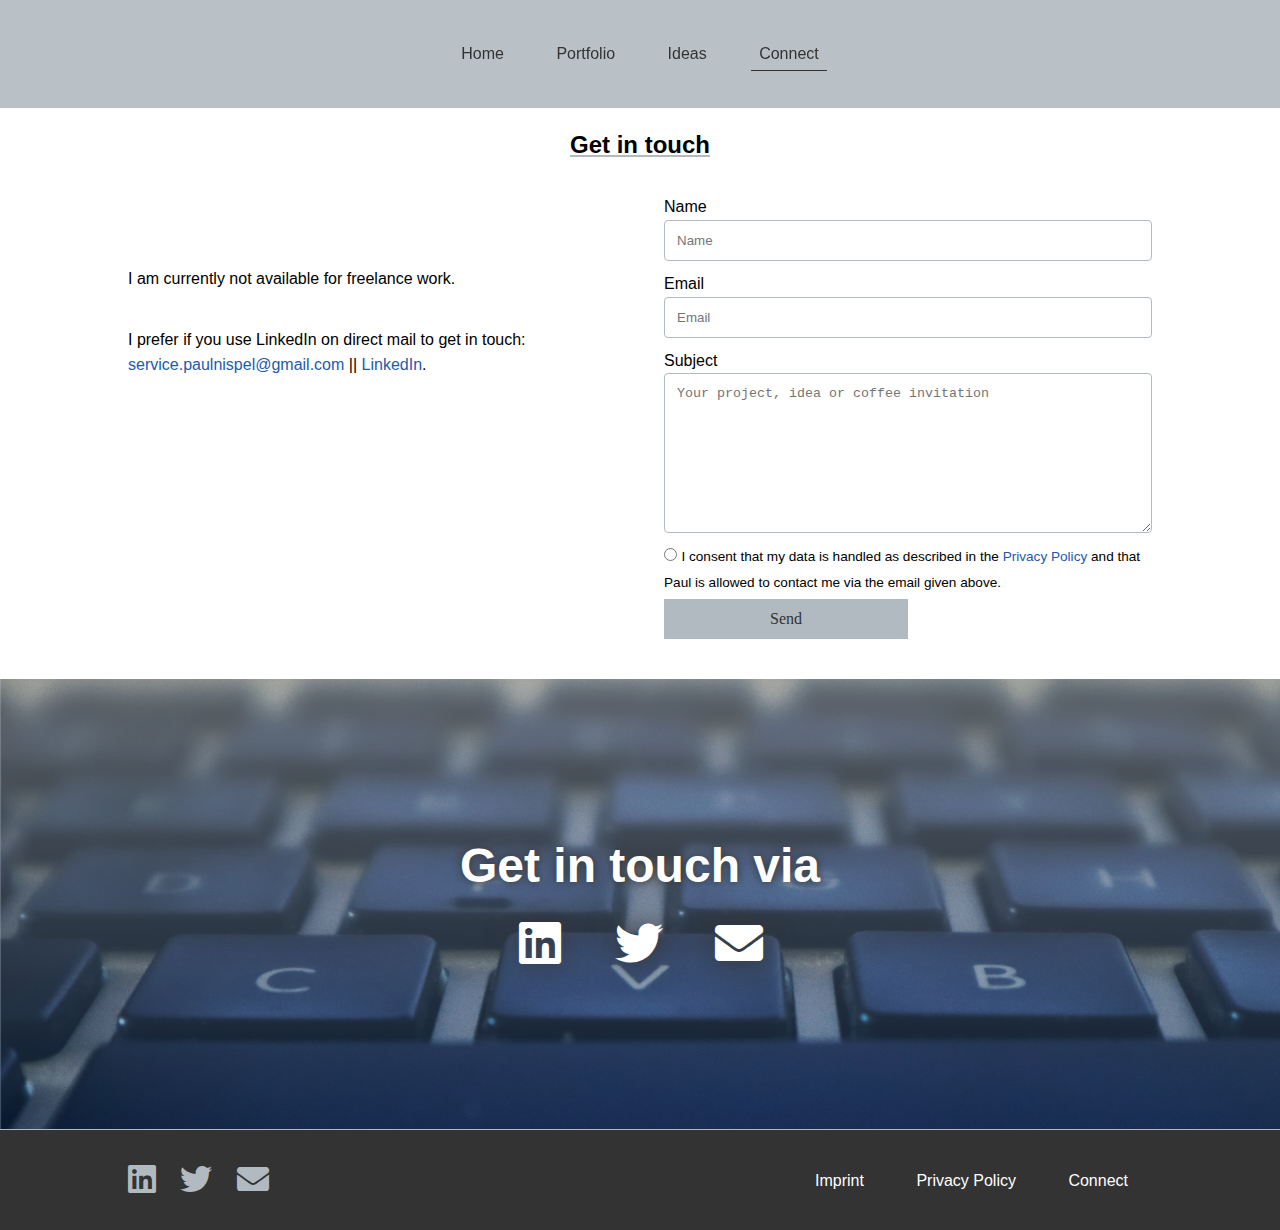
<file: connect.html>
<!DOCTYPE html>
<html lang="en">

<head>
   <meta charset="UTF-8">
   <meta name="viewport" content="width=device-width, initial-scale=1.0">
   <title>Paul Nispel | Connect</title>
   <script src="js/nav.js"></script>
   <link rel="shortcut icon" type="image/png" href="images/favicon-32x32.png">
   <!-- <script rel="preload" src="https://kit.fontawesome.com/e5358b6c4d.js" crossorigin="anonymous"></script> -->
   <link rel="stylesheet" href="webfonts-css/all.min.css">
   <link rel="stylesheet" href="css/portfolio-connect.css">
   <link
      href="https://fonts.googleapis.com/css2?family=Roboto:ital,wght@0,100;0,300;0,400;0,500;0,700;1,300;1,400&display=swap"
      rel="stylesheet">
</head>

<body id="main-body">
   <div class="header-space"></div>
   <div id="main-nav">
      <ul class="list">
         <li><a href="/">Home</a></li>
         <li><a href="portfolio">Portfolio</a></li>
         <li><a href="ideas">Ideas</a></li>
         <li><a class="current" href="#">Connect</a></li>
      </ul>
   </div>

   <section>
      <div class="container h2-container">
         <h2>Get in touch</h2>
      </div>
      <div class=" container connect-form-section">
         <div id="why-connect">
            <h2></h2>
            <p><br></p><br>
            <p>I am currently not available for freelance work.</p><br>
            <p>I prefer if you use LinkedIn on direct mail to get in touch: <a
                  href="mailto:service.paulnispel@gmail.com">service.paulnispel@gmail.com</a> || <a
                  href="https://www.linkedin.com/in/paul-nispel/">LinkedIn</a>.</p>
         </div>
         <div class="connect-form-form">
            <form name="contact" method="POST" data-netlify="true">
               <label for="name" required="required">Name</label>
               <input type="text" id="name" name="name" placeholder="Name" required="required">
               <label for="email">Email</label>
               <input type="email" id="email" name="email" placeholder="Email" required="required">
               <label for="subject">Subject</label>
               <textarea id="subject" name="subject" placeholder="Your project, idea or coffee invitation"
                  style="height:160px" required="required"></textarea>
               <input type="radio" name="privacypolicy" value="black" required="required">
               <label for="privacypolicy" required="required" id="radio-btn-text">I consent that my data is handled as
                  described in the <a href="privacypolicy.html">Privacy Policy</a> and that Paul is allowed to contact
                  me via the email given above.</label>
               <input class="btn-primary btn" type="submit" id="contact-btn" value="Send">
            </form>
         </div>
      </div>
   </section>

   <section>
      <div class="flex-container-center connect-container">
         <div class="connect-container-content-wrap">
            <div>
               <h2>Get in touch via</h2>
            </div>
            <div class="connect-container-icons">
               <a href="https://www.linkedin.com/in/paul-nispel-153a5b165/"><i class="fab fa-linkedin"></i><a>
                     <a href="https://twitter.com/Nero_ps"><i class="fab fa-twitter"></i></a>
                     <a href="mailto:service.paulnispel@gmail.com"><i class="fas fa-envelope"></i></a>
            </div>
         </div>
      </div>
   </section>

   <footer class="footer-bg">
      <div class="footer container">
         <div class="social-media">
            <a href="https://www.linkedin.com/in/paul-nispel-153a5b165/"><i class="fab fa-linkedin"></i><a>
                  <a href="https://twitter.com/Nero_ps"><i class="fab fa-twitter"></i></a>
                  <a href="mailto:service.paulnispel@gmail.com"><i class="fas fa-envelope"></i></a>
         </div>
         <div class="footer-links">
            <ul class="list-dark-bg">
               <li><a href="imprint">Imprint</a></li>
               <li><a href="privacypolicy">Privacy Policy</a></li>
               <li><a href="connect">Connect</a></li>
            </ul>
         </div>
      </div>
   </footer>
</body>

</html>
</file>
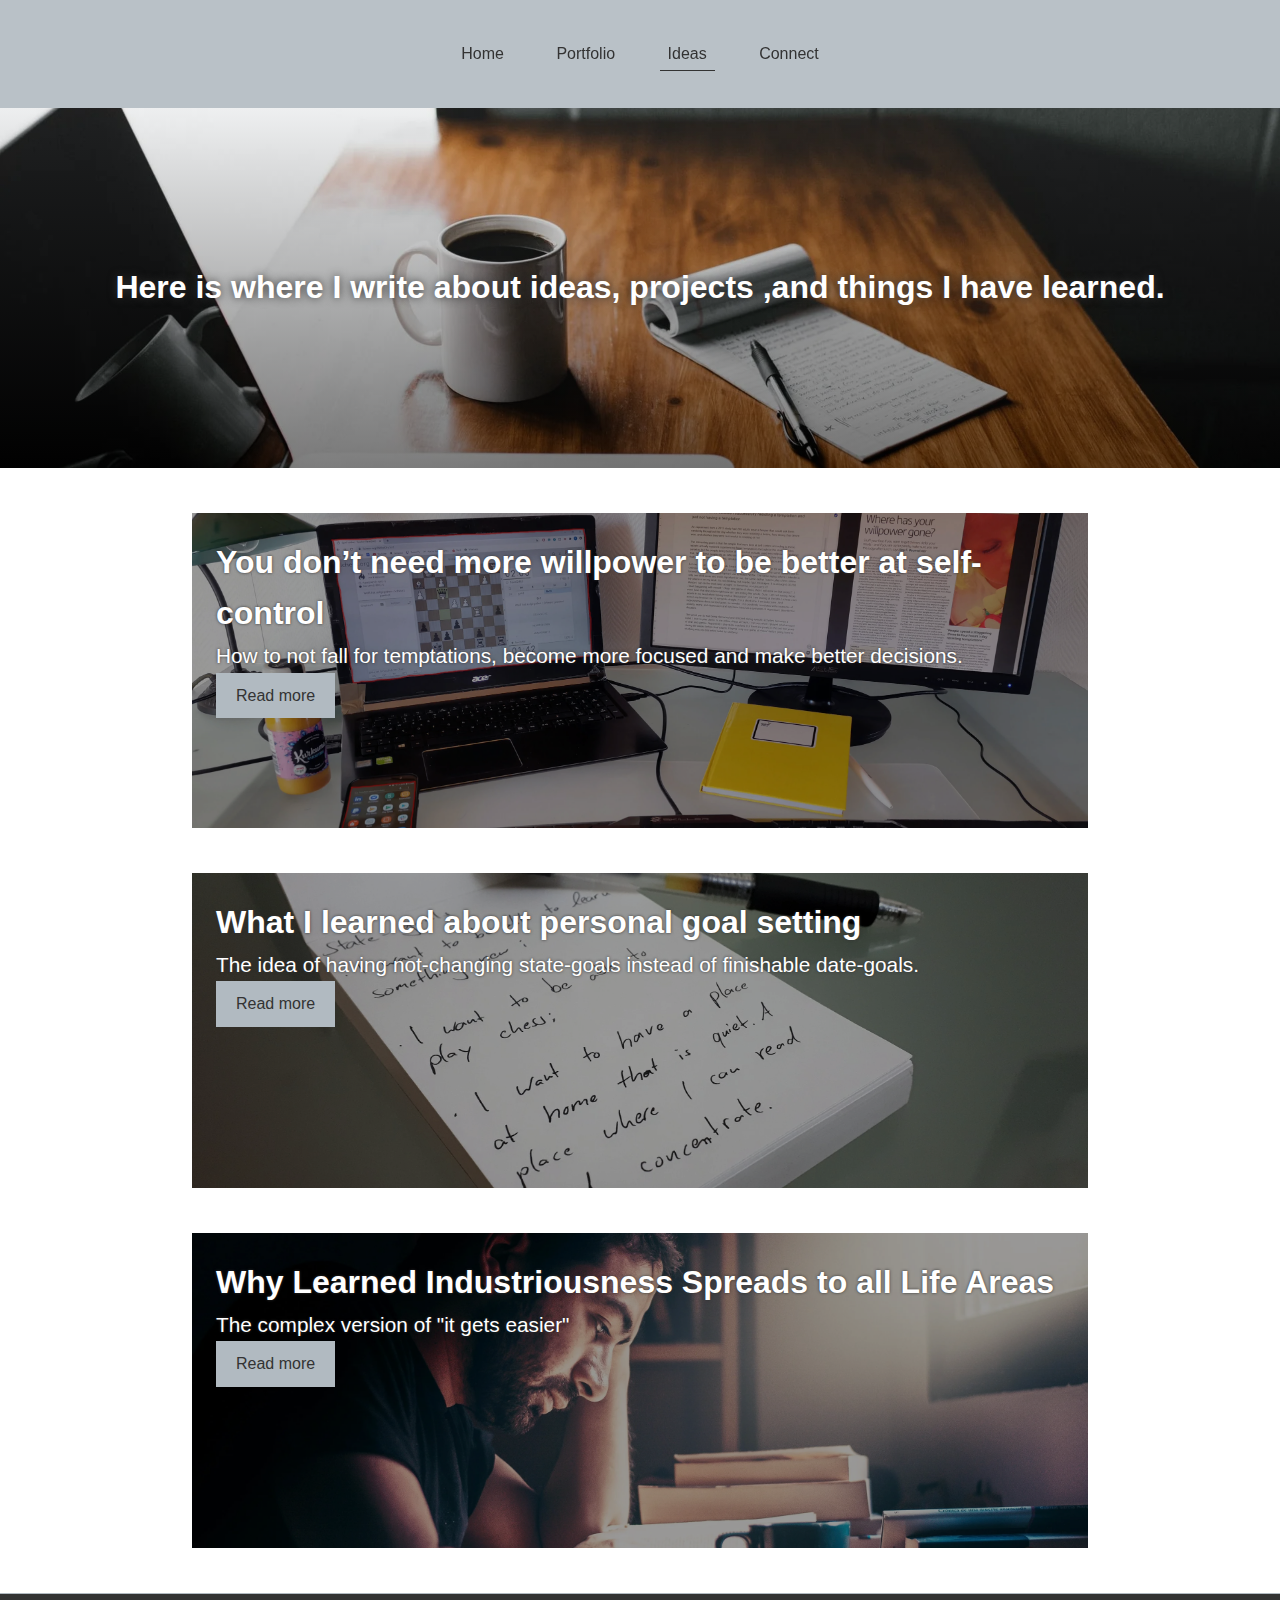
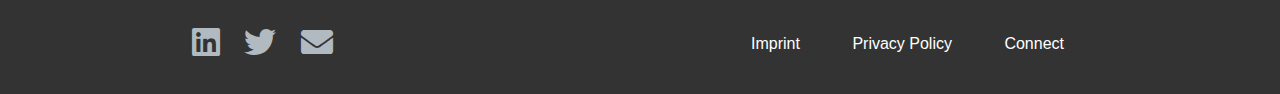
<file: ideas.html>
<!DOCTYPE html>
<html lang="en">

<head>
   <meta charset="UTF-8">
   <meta name="viewport" content="width=device-width, initial-scale=1.0">
   <title>Paul Nispel | Ideas</title>
   <meta name="description"
      content="Ideas | Paul Nispel's Blog page. Articles about work, psychology, and B2B Marketing.">
   <script src="js/nav.js"></script>
   <link rel="shortcut icon" type="image/png" href="images/favicon-32x32.png">
   <link rel="stylesheet" href="webfonts-css/all.min.css">
   <!-- <script rel="preload" src="https://kit.fontawesome.com/e5358b6c4d.js" crossorigin="anonymous"></script> -->
   <link rel="stylesheet" href="css/ideas-main.css">
   <link
      href="https://fonts.googleapis.com/css2?family=Roboto:ital,wght@0,100;0,300;0,400;0,500;0,700;1,300;1,400&display=swap"
      rel="stylesheet">
</head>

<body id="main-body">
   <div class="header-space-ideas"></div>
   <div id="main-nav">
      <ul class="list">
         <li><a href="/">Home</a></li>
         <li><a href="portfolio">Portfolio</a></li>
         <li><a class="current" href="#">Ideas</a></li>
         <li><a href="connect">Connect</a></li>
      </ul>
   </div>
   <div class="flex-container-center header-container">
      <div class="header-container-content-wrap">
         <div>
            <h1 id="h1-header-image">Here is where I write about ideas, projects ,and things I have learned.</h1>
         </div>
      </div>
   </div>
   </section>

   <section>
      <div class="blog-article-container container">
         <div class="content-bg content-bg-3">
            <div class="content-preview">
               <h2 class="h2-title">You don’t need more willpower to be better at self-control</h2>
               <p class="text-preview">How to not fall for temptations, become more focused and make better decisions.
               </p>
               <a class="btn-primary btn" href="ideas/willpower">Read more</a>
            </div>
         </div>
      </div>
   </section>

   <section>
      <div class="blog-article-container container">
         <div class="content-bg content-bg-1">
            <div class="content-preview">
               <h2 class="h2-title">What I learned about personal goal setting</h2>
               <p class="text-preview">The idea of having not-changing state-goals instead of finishable date-goals.</p>
               <a class="btn-primary btn" href="ideas/personal-goal-setting">Read more</a>
            </div>
         </div>
      </div>
   </section>

   <section>
      <div class="blog-article-container container">
         <div class="content-bg content-bg-2">
            <div class="content-preview">
               <h2 class="h2-title">Why Learned Industriousness Spreads to all Life Areas</h2>
               <p class="text-preview">The complex version of "it gets easier"
               </p>
               <a class="btn-primary btn" href="ideas/learned-industriousness">Read more</a>
            </div>
         </div>
      </div>
   </section>



   <footer class="footer-bg">
      <div class="footer container">
         <div class="social-media">
            <a href="https://www.linkedin.com/in/paul-nispel-153a5b165/"><i class="fab fa-linkedin"></i><a>
                  <a href="https://twitter.com/Nero_ps"><i class="fab fa-twitter"></i></a>
                  <a href="mailto:service.paulnispel@gmail.com"><i class="fas fa-envelope"></i></a>
         </div>
         <div class="footer-links">
            <ul class="list-dark-bg">
               <li><a href="imprint">Imprint</a></li>
               <li><a href="privacypolicy">Privacy Policy</a></li>
               <li><a href="connect">Connect</a></li>
            </ul>
         </div>
      </div>
   </footer>
</body>

</html>
</file>
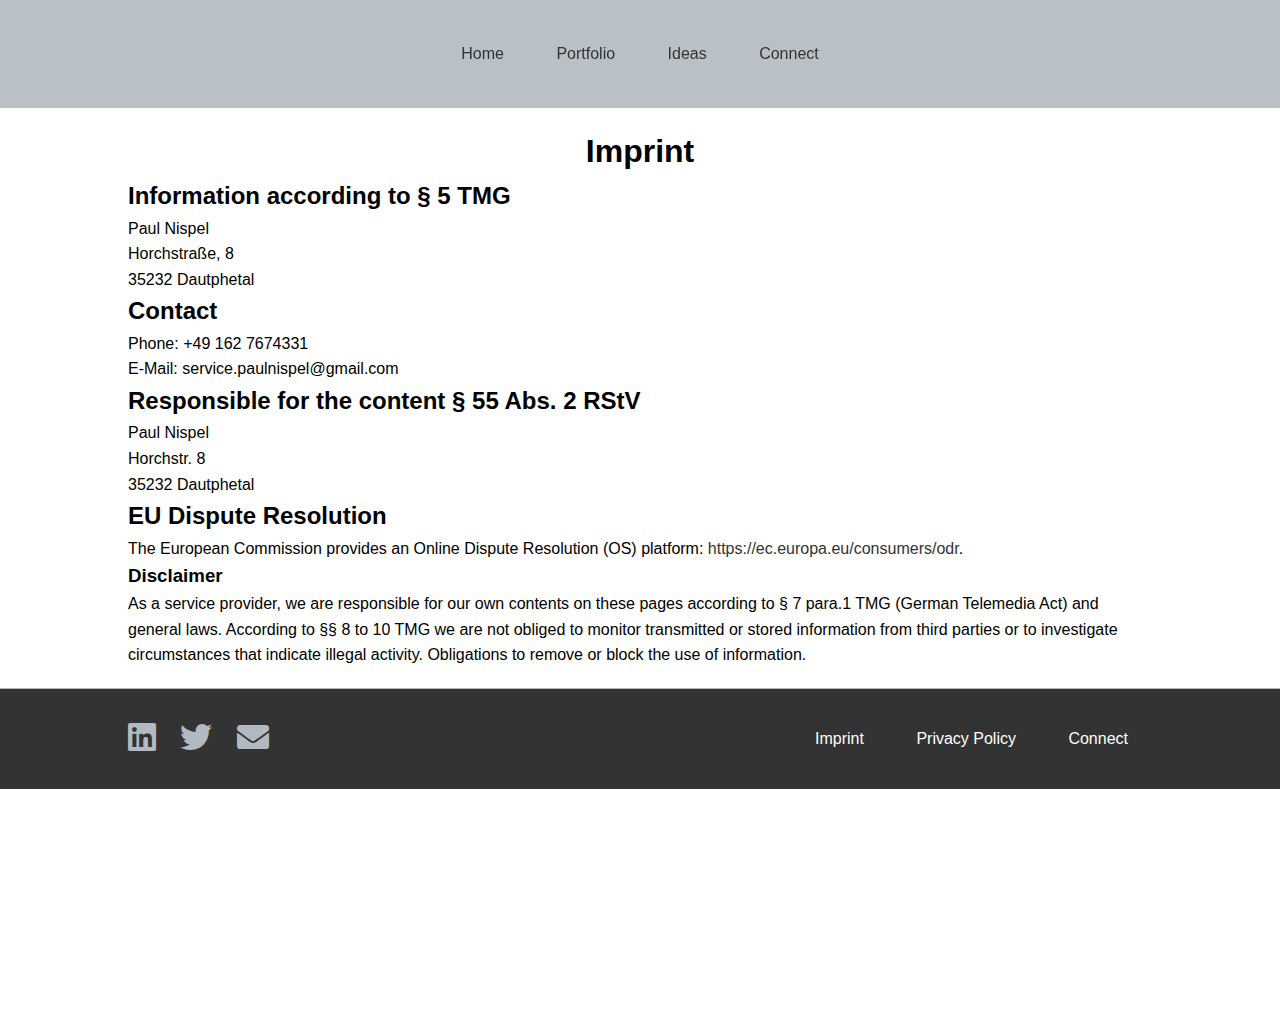
<file: imprint.html>
<!DOCTYPE html>
<html lang="en">

<head>
   <meta charset="UTF-8">
   <meta name="viewport" content="width=device-width, initial-scale=1.0">
   <title>Paul Nispel | Imprint</title>
   <script src="js/nav.js"></script>

   <link rel="shortcut icon" type="image/png" href="images/favicon-32x32.png">
   <!-- <script rel="preload" src="https://kit.fontawesome.com/e5358b6c4d.js" crossorigin="anonymous"></script> -->
   <link rel="stylesheet" href="webfonts-css/all.min.css">
   <link rel="stylesheet" href="css/portfolio-connect.css">
   <link
      href="https://fonts.googleapis.com/css2?family=Roboto:ital,wght@0,100;0,300;0,400;0,500;0,700;1,300;1,400&display=swap"
      rel="stylesheet">
</head>

<body id="main-body">
   <div class="header-space"></div>
   <div id="main-nav">
      <ul class="list">
         <li><a href="/">Home</a></li>
         <li><a href="portfolio">Portfolio</a></li>
         <li><a href="ideas">Ideas</a></li>
         <li><a href="connect">Connect</a></li>
      </ul>
   </div>

   <section class="container" id="imprint-container">
      <h1 class="h2-container">Imprint</h1>
      <h2>Information according to § 5 TMG</h2>
      <p> Paul Nispel<br /> Horchstra&szlig;e, 8<br /> 35232 Dautphetal</p>
      <h2>Contact</h2>
      <p>Phone: +49 162 7674331<br /> E-Mail: service.paulnispel@gmail.com</p>
      <h2>Responsible for the content &sect; 55 Abs. 2 RStV</h2>
      <p>Paul Nispel<br /> Horchstr. 8<br /> 35232 Dautphetal</p>
      <h2>EU Dispute Resolution</h2>
      <p>The European Commission provides an Online Dispute Resolution (OS) platform: <a
            href="https://ec.europa.eu/consumers/odr" target="_blank"
            rel="noopener noreferrer">https://ec.europa.eu/consumers/odr</a>.<br /></p>
      <h3>Disclaimer</h3>
      <p>As a service provider, we are responsible for our own contents on these pages according to § 7 para.1 TMG
         (German Telemedia Act) and general laws. According to §§ 8 to 10 TMG we are not obliged to monitor transmitted
         or stored information from third parties or to investigate circumstances that indicate illegal activity.
         Obligations to remove or block the use of information.</p>
   </section>

   <footer class="footer-bg">
      <div class="footer container">
         <div class="social-media">
            <a href="https://www.linkedin.com/in/paul-nispel-153a5b165/"><i class="fab fa-linkedin"></i><a>
                  <a href="https://twitter.com/Nero_ps"><i class="fab fa-twitter"></i></a>
                  <a href="mailto:service.paulnispel@gmail.com"><i class="fas fa-envelope"></i></a>
         </div>
         <div class="footer-links">
            <ul class="list-dark-bg">
               <li><a href="imprint">Imprint</a></li>
               <li><a href="privacypolicy">Privacy Policy</a></li>
               <li><a href="connect">Connect</a></li>
            </ul>
         </div>
      </div>
   </footer>
</body>

</html>
</file>
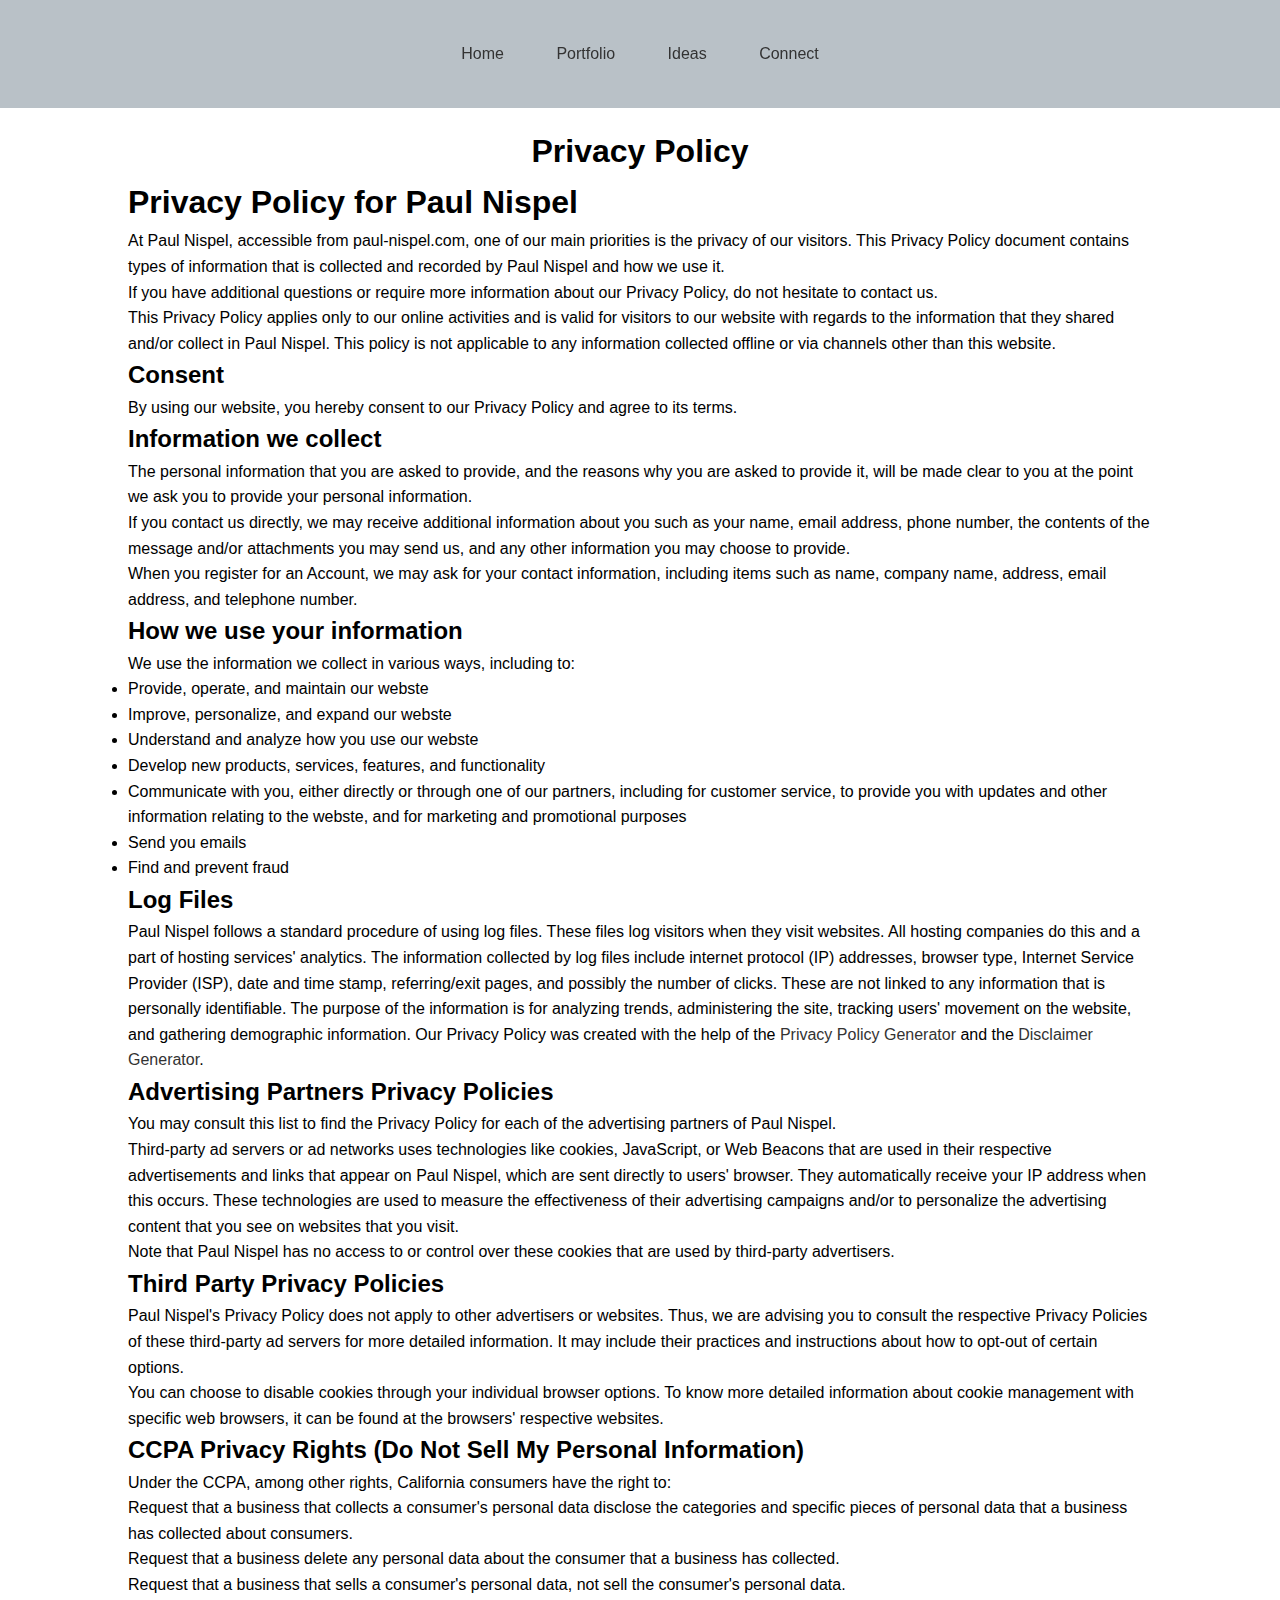
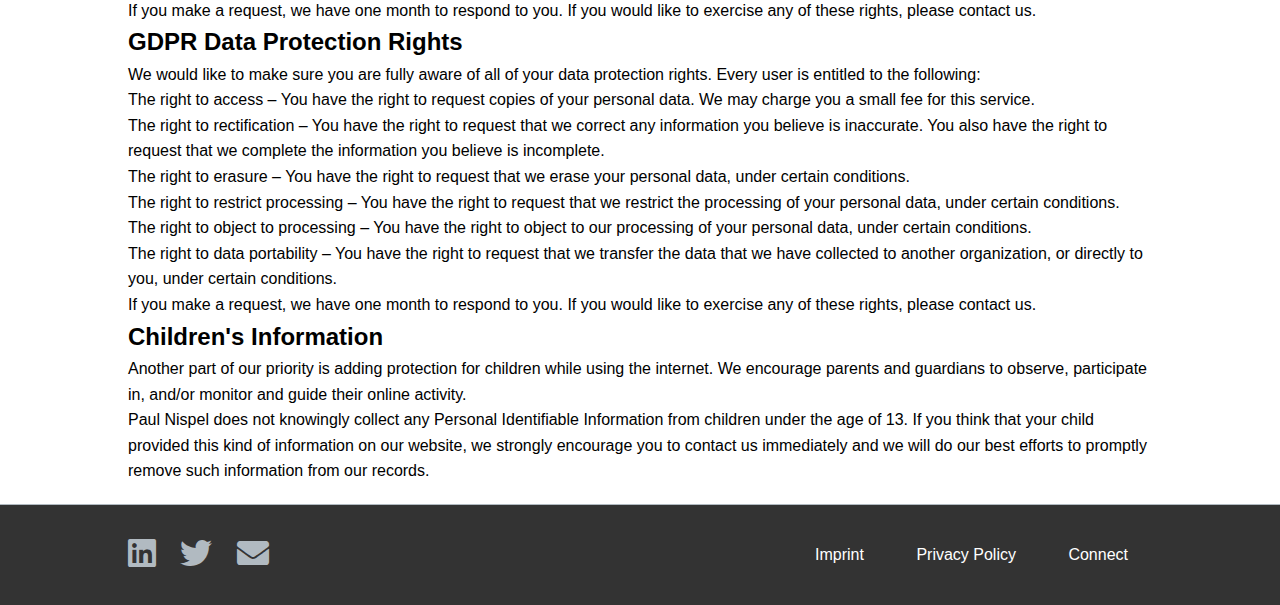
<file: privacypolicy.html>
<!DOCTYPE html>
<html lang="en">

<head>
   <meta charset="UTF-8">
   <meta name="viewport" content="width=device-width, initial-scale=1.0">
   <title>Paul Nispel | Privacy Policy</title>
   <script src="js/nav.js"></script>

   <link rel="shortcut icon" type="image/png" href="images/favicon-32x32.png">
   <!-- <script rel="preload" src="https://kit.fontawesome.com/e5358b6c4d.js" crossorigin="anonymous"></script> -->
   <link rel="stylesheet" href="webfonts-css/all.min.css">
   <link rel="stylesheet" href="css/portfolio-connect.css">

   <link
      href="https://fonts.googleapis.com/css2?family=Roboto:ital,wght@0,100;0,300;0,400;0,500;0,700;1,300;1,400&display=swap"
      rel="stylesheet">
</head>

<body id="main-body">
   <div class="header-space"></div>
   <div id="main-nav">
      <ul class="list">
         <li><a href="/">Home</a></li>
         <li><a href="portfolio">Portfolio</a></li>
         <li><a href="ideas">Ideas</a></li>
         <li><a href="connect">Connect</a></li>
      </ul>
   </div>

   <section class="container" id="imprint-container">
      <h1 class="h2-container">Privacy Policy</h1>
      <h1>Privacy Policy for Paul Nispel</h1>

      <p>At Paul Nispel, accessible from paul-nispel.com, one of our main priorities is the privacy of our visitors.
         This Privacy Policy document contains types of information that is collected and recorded by Paul Nispel and
         how we use it.</p>

      <p>If you have additional questions or require more information about our Privacy Policy, do not hesitate to
         contact us.</p>

      <p>This Privacy Policy applies only to our online activities and is valid for visitors to our website with regards
         to the information that they shared and/or collect in Paul Nispel. This policy is not applicable to any
         information collected offline or via channels other than this website.</p>

      <h2>Consent</h2>

      <p>By using our website, you hereby consent to our Privacy Policy and agree to its terms.</p>

      <h2>Information we collect</h2>

      <p>The personal information that you are asked to provide, and the reasons why you are asked to provide it, will
         be made clear to you at the point we ask you to provide your personal information.</p>
      <p>If you contact us directly, we may receive additional information about you such as your name, email address,
         phone number, the contents of the message and/or attachments you may send us, and any other information you may
         choose to provide.</p>
      <p>When you register for an Account, we may ask for your contact information, including items such as name,
         company name, address, email address, and telephone number.</p>

      <h2>How we use your information</h2>

      <p>We use the information we collect in various ways, including to:</p>

      <ul>
         <li>Provide, operate, and maintain our webste</li>
         <li>Improve, personalize, and expand our webste</li>
         <li>Understand and analyze how you use our webste</li>
         <li>Develop new products, services, features, and functionality</li>
         <li>Communicate with you, either directly or through one of our partners, including for customer service, to
            provide you with updates and other information relating to the webste, and for marketing and promotional
            purposes</li>
         <li>Send you emails</li>
         <li>Find and prevent fraud</li>
      </ul>

      <h2>Log Files</h2>

      <p>Paul Nispel follows a standard procedure of using log files. These files log visitors when they visit websites.
         All hosting companies do this and a part of hosting services' analytics. The information collected by log files
         include internet protocol (IP) addresses, browser type, Internet Service Provider (ISP), date and time stamp,
         referring/exit pages, and possibly the number of clicks. These are not linked to any information that is
         personally identifiable. The purpose of the information is for analyzing trends, administering the site,
         tracking users' movement on the website, and gathering demographic information. Our Privacy Policy was created
         with the help of the <a href="https://www.privacypolicygenerator.info">Privacy Policy Generator</a> and the <a
            href="https://www.disclaimergenerator.org/">Disclaimer Generator</a>.</p>




      <h2>Advertising Partners Privacy Policies</h2>

      <P>You may consult this list to find the Privacy Policy for each of the advertising partners of Paul Nispel.</p>

      <p>Third-party ad servers or ad networks uses technologies like cookies, JavaScript, or Web Beacons that are used
         in their respective advertisements and links that appear on Paul Nispel, which are sent directly to users'
         browser. They automatically receive your IP address when this occurs. These technologies are used to measure
         the effectiveness of their advertising campaigns and/or to personalize the advertising content that you see on
         websites that you visit.</p>

      <p>Note that Paul Nispel has no access to or control over these cookies that are used by third-party advertisers.
      </p>

      <h2>Third Party Privacy Policies</h2>

      <p>Paul Nispel's Privacy Policy does not apply to other advertisers or websites. Thus, we are advising you to
         consult the respective Privacy Policies of these third-party ad servers for more detailed information. It may
         include their practices and instructions about how to opt-out of certain options. </p>

      <p>You can choose to disable cookies through your individual browser options. To know more detailed information
         about cookie management with specific web browsers, it can be found at the browsers' respective websites.</p>

      <h2>CCPA Privacy Rights (Do Not Sell My Personal Information)</h2>

      <p>Under the CCPA, among other rights, California consumers have the right to:</p>
      <p>Request that a business that collects a consumer's personal data disclose the categories and specific pieces of
         personal data that a business has collected about consumers.</p>
      <p>Request that a business delete any personal data about the consumer that a business has collected.</p>
      <p>Request that a business that sells a consumer's personal data, not sell the consumer's personal data.</p>
      <p>If you make a request, we have one month to respond to you. If you would like to exercise any of these rights,
         please contact us.</p>

      <h2>GDPR Data Protection Rights</h2>

      <p>We would like to make sure you are fully aware of all of your data protection rights. Every user is entitled to
         the following:</p>
      <p>The right to access – You have the right to request copies of your personal data. We may charge you a small fee
         for this service.</p>
      <p>The right to rectification – You have the right to request that we correct any information you believe is
         inaccurate. You also have the right to request that we complete the information you believe is incomplete.</p>
      <p>The right to erasure – You have the right to request that we erase your personal data, under certain
         conditions.</p>
      <p>The right to restrict processing – You have the right to request that we restrict the processing of your
         personal data, under certain conditions.</p>
      <p>The right to object to processing – You have the right to object to our processing of your personal data, under
         certain conditions.</p>
      <p>The right to data portability – You have the right to request that we transfer the data that we have collected
         to another organization, or directly to you, under certain conditions.</p>
      <p>If you make a request, we have one month to respond to you. If you would like to exercise any of these rights,
         please contact us.</p>

      <h2>Children's Information</h2>

      <p>Another part of our priority is adding protection for children while using the internet. We encourage parents
         and guardians to observe, participate in, and/or monitor and guide their online activity.</p>

      <p>Paul Nispel does not knowingly collect any Personal Identifiable Information from children under the age of 13.
         If you think that your child provided this kind of information on our website, we strongly encourage you to
         contact us immediately and we will do our best efforts to promptly remove such information from our records.
      </p>
   </section>

   <footer class="footer-bg">
      <div class="footer container">
         <div class="social-media">
            <a href="https://www.linkedin.com/in/paul-nispel-153a5b165/"><i class="fab fa-linkedin"></i><a>
                  <a href="https://twitter.com/Nero_ps"><i class="fab fa-twitter"></i></a>
                  <a href="mailto:service.paulnispel@gmail.com"><i class="fas fa-envelope"></i></a>
         </div>
         <div class="footer-links">
            <ul class="list-dark-bg">
               <li><a href="imprint">Imprint</a></li>
               <li><a href="privacypolicy">Privacy Policy</a></li>
               <li><a href="connect">Connect</a></li>
            </ul>
         </div>
      </div>
   </footer>
</body>

</html>
</file>
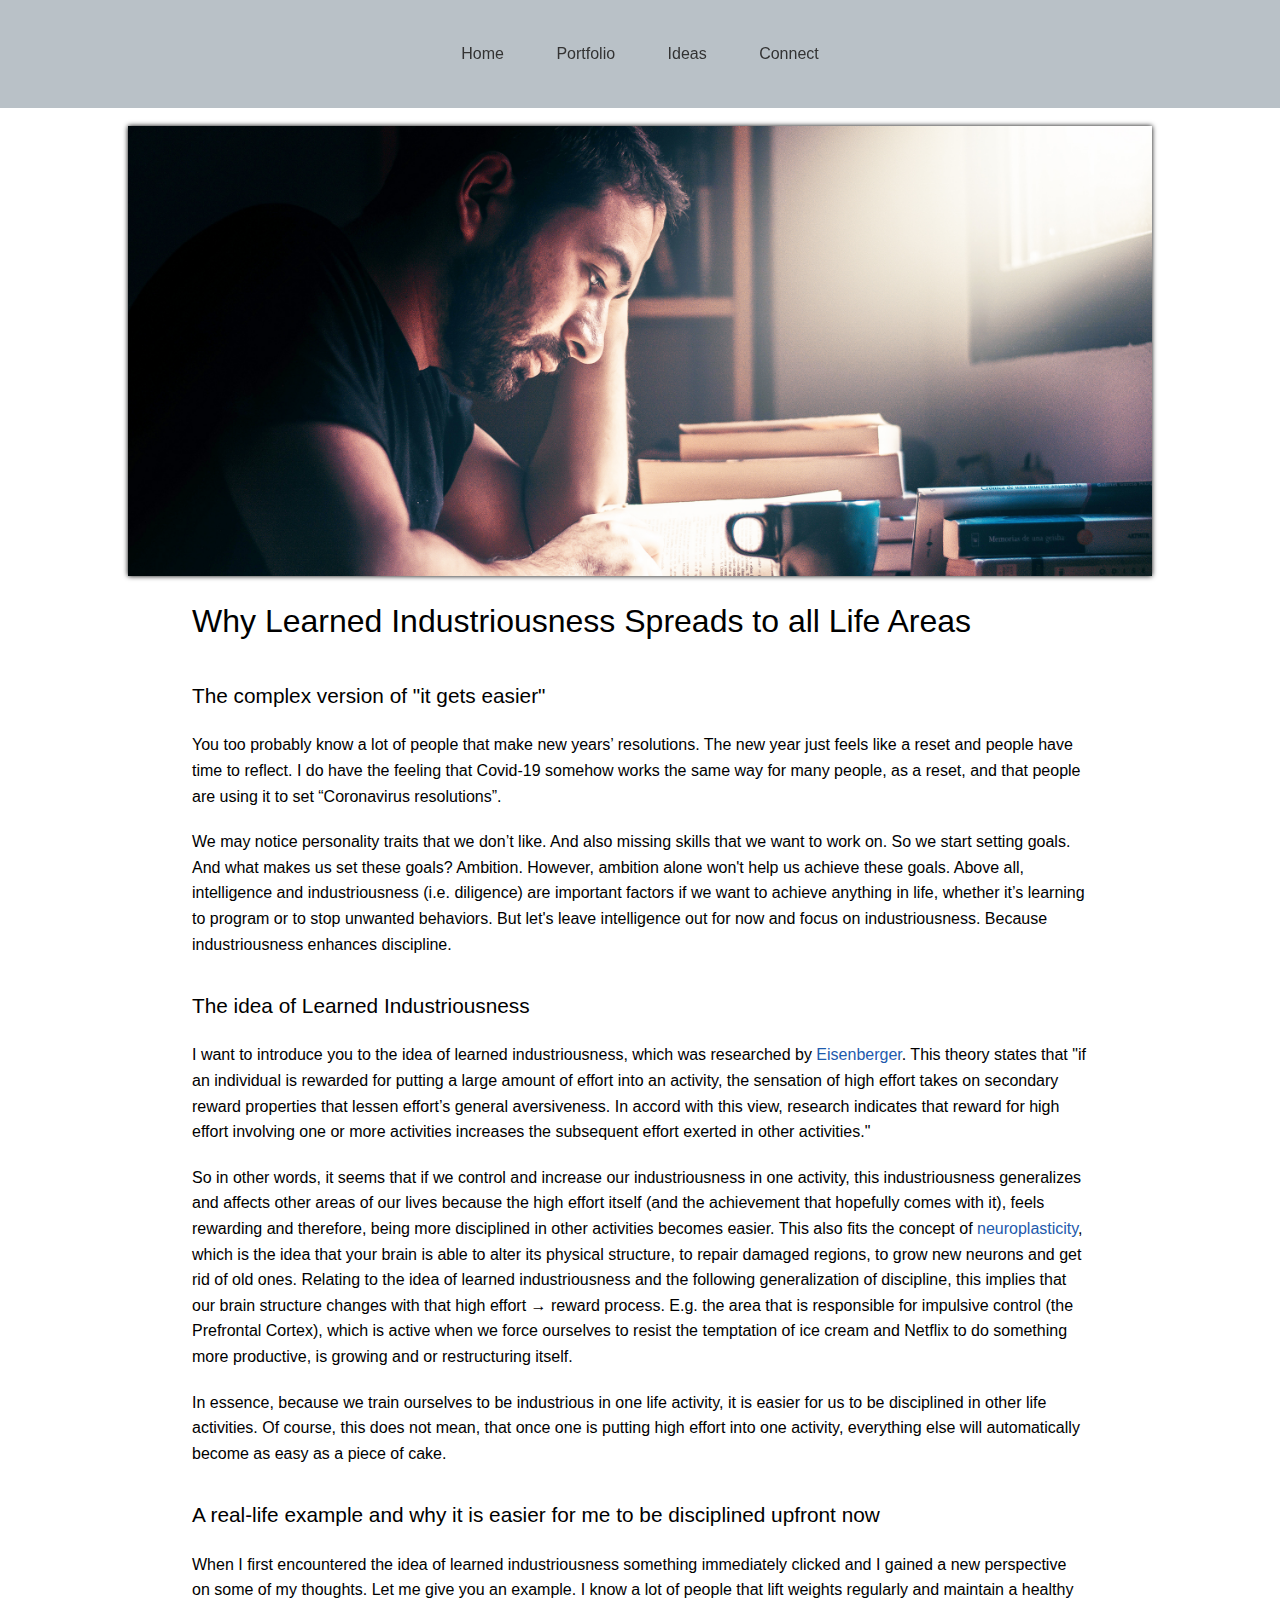
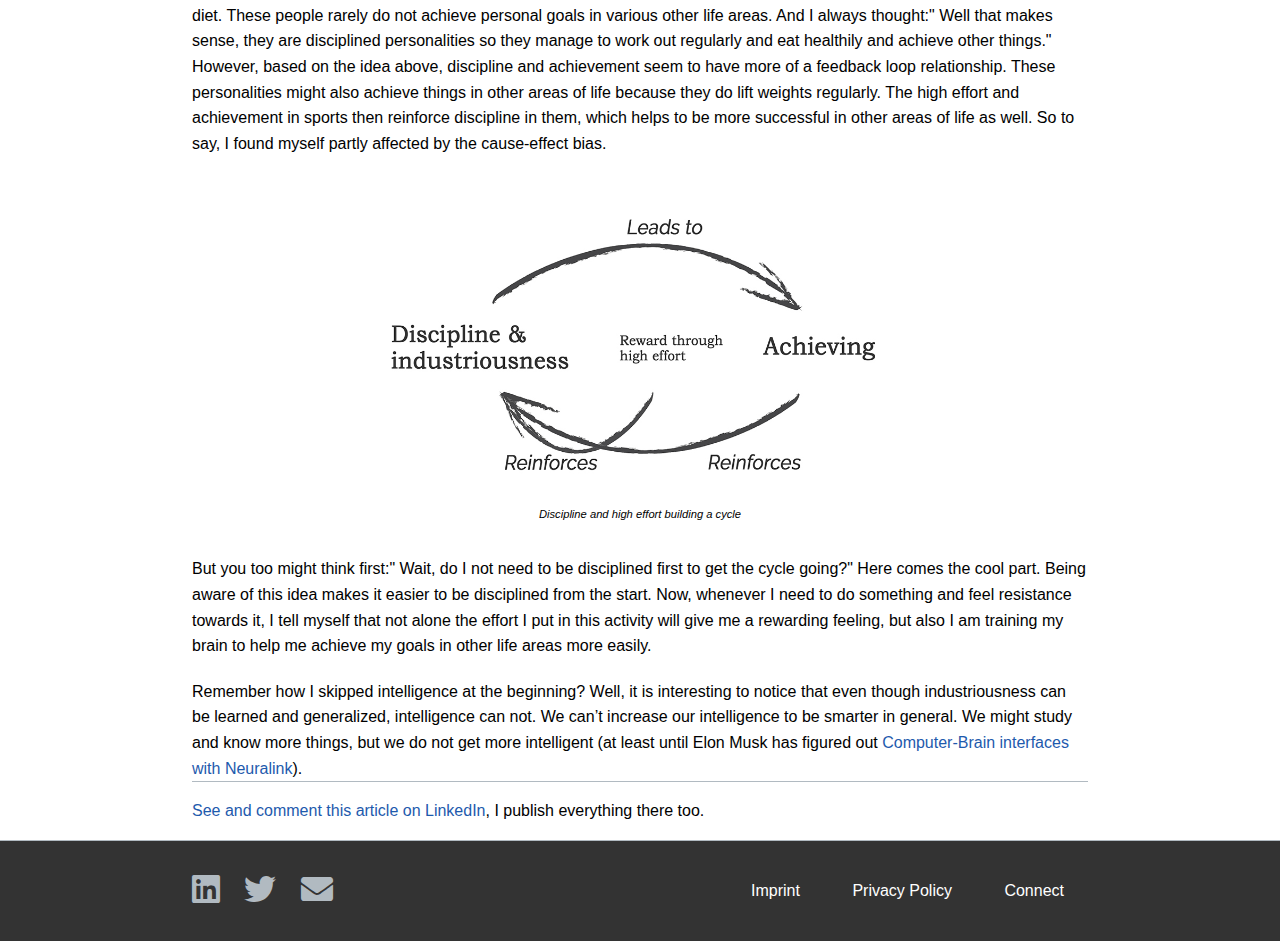
<file: ideas/learned-industriousness.html>
<!DOCTYPE html>
<html lang="en">

<head>
   <meta charset="UTF-8">
   <meta name="viewport" content="width=device-width, initial-scale=1.0">
   <title>Paul Nispel | Ideas - Learned Industriousness</title>
   <script src="../js/nav.js"></script>
   <link rel="shortcut icon" type="image/png" href="../images/favicon-32x32.png">
   <!-- <script rel="preload" src="https://kit.fontawesome.com/e5358b6c4d.js" crossorigin="anonymous"></script> -->
   <link rel="stylesheet" href="../webfonts-css/all.min.css">
   <link rel="stylesheet" href="../css/article.css">
   <link
      href="https://fonts.googleapis.com/css2?family=Roboto:ital,wght@0,100;0,300;0,400;0,500;0,700;1,300;1,400&display=swap"
      rel="stylesheet">
</head>

<body id="main-body">
   <div class="header-space"></div>
   <div id="main-nav">
      <ul class="list">
         <li><a href="../">Home</a></li>
         <li><a href="../portfolio">Portfolio</a></li>
         <li><a href="../ideas">Ideas</a></li>
         <li><a href="../connect">Connect</a></li>
      </ul>
   </div>

   <div class="hero-image-container">
      <img class="hero-image" src="../images/focused.jpg" alt="">
   </div>

   <div class="container">
      <div class="h1-title">Why Learned Industriousness Spreads to all Life Areas</div>
      <div class="h2-title">The complex version of "it gets easier"</div>
      <div class="text-section">
         <p>You too probably know a lot of people that make new years’ resolutions. The new year just feels like a reset
            and people have time to reflect. I do have the feeling that Covid-19 somehow works the same way for many
            people, as a reset, and that people are using it to set “Coronavirus resolutions”.</p>
      </div>
      <div class="text-section">
         <p>We may notice personality traits that we don’t like. And also missing skills that we want to work on. So we
            start setting goals. And what makes us set these goals? Ambition. However, ambition alone won't help us
            achieve these goals. Above all, intelligence and industriousness (i.e. diligence) are important factors if
            we want to achieve anything in life, whether it’s learning to program or to stop unwanted behaviors. But
            let's leave intelligence out for now and focus on industriousness. Because industriousness enhances
            discipline.</p>
      </div>
      <div class="h2-title">The idea of Learned Industriousness</div>
      <div class="text-section">
         I want to introduce you to the idea of learned industriousness, which was researched by <a
            href="http://classweb.uh.edu/eisenberger/learned-industriousness/">Eisenberger</a>. This
         theory states that "if an individual is rewarded for putting a large amount of effort into an activity, the
         sensation of high effort takes on secondary reward properties that lessen effort’s general aversiveness. In
         accord with this view, research indicates that reward for high effort involving one or more activities
         increases the subsequent effort exerted in other activities."
      </div>
      <div class="text-section">
         So in other words, it seems that if we control and increase our industriousness in one activity, this
         industriousness generalizes and affects other areas of our lives because the high effort itself (and the
         achievement that hopefully comes with it), feels rewarding and therefore, being more disciplined in other
         activities becomes easier. This also fits the concept of <a
            href="https://www.youtube.com/watch?v=kWIagHUqD8A">neuroplasticity</a>, which is the idea that your brain is
         able to alter its physical structure, to repair damaged regions, to grow new neurons and get rid of old ones.
         Relating to the idea of learned industriousness and the following generalization of discipline, this implies
         that our brain structure changes with that high effort → reward process. E.g. the area that is responsible for
         impulsive control (the Prefrontal Cortex), which is active when we force ourselves to resist the temptation of
         ice cream and Netflix to do something more productive, is growing and or restructuring itself.
      </div>
      <div class="text-section">
         In essence, because we train ourselves to be industrious in one life activity, it is easier for us to be
         disciplined in other life activities. Of course, this does not mean, that once one is putting high effort into
         one activity, everything else will automatically become as easy as a piece of cake.
      </div>
      <div class="h2-title">
         A real-life example and why it is easier for me to be disciplined upfront now
      </div>
      <div class="text-section">
         When I first encountered the idea of learned industriousness something immediately clicked and I gained a new
         perspective on some of my thoughts. Let me give you an example. I know a lot of people that lift weights
         regularly and maintain a healthy diet. These people rarely do not achieve personal goals in various other life
         areas. And I always thought:" Well that makes sense, they are disciplined personalities so they manage to work
         out regularly and eat healthily and achieve other things." However, based on the idea above, discipline and
         achievement seem to have more of a feedback loop relationship. These personalities might also achieve things in
         other areas of life because they do lift weights regularly. The high effort and achievement in sports then
         reinforce discipline in them, which helps to be more successful in other areas of life as well. So to say, I
         found myself partly affected by the cause-effect bias.
      </div>
      <div class="image-in-article">
         <img class="image" id="discipline" src="../images/discipline_.jpg" alt="">
         <p class="image-subtitle">Discipline and high effort building a cycle</p>
      </div>
      <div class="text-section">
         <p>But you too might think first:" Wait, do I not need to be disciplined first to get the cycle going?" Here
            comes the cool part. Being aware of this idea makes it easier to be disciplined from the start. Now,
            whenever I need to do something and feel resistance towards it, I tell myself that not alone the effort I
            put in this activity will give me a rewarding feeling, but also I am training my brain to help me achieve my
            goals in other life areas more easily.</p>
      </div>
      <div class="text-section">
         Remember how I skipped intelligence at the beginning? Well, it is interesting to notice that even though
         industriousness can be learned and generalized, intelligence can not. We can’t increase our intelligence to be
         smarter in general. We might study and know more things, but we do not get more intelligent (at least until
         Elon Musk has figured out <a href="https://www.biorxiv.org/content/10.1101/703801v4.full">Computer-Brain
            interfaces with Neuralink</a>).
      </div>
      <div class="linkedin-comments">
         <p><a href="https://www.linkedin.com/pulse/why-learned-industriousness-spreads-all-life-areas-paul-nispel/">See
               and comment this article on
               LinkedIn</a>, I publish everything there too.</p>
      </div>
   </div>

   <footer class="footer-bg">
      <div class="footer container">
         <div class="social-media">
            <a href="https://www.linkedin.com/in/paul-nispel-153a5b165/"><i class="fab fa-linkedin"></i><a>
                  <a href="https://twitter.com/Nero_ps"><i class="fab fa-twitter"></i></a>
                  <a href="mailto:service.paulnispel@gmail.com"><i class="fas fa-envelope"></i></a>
         </div>
         <div class="footer-links">
            <ul class="list-dark-bg">
               <li><a href="../imprint">Imprint</a></li>
               <li><a href="../privacypolicy">Privacy Policy</a></li>
               <li><a href="../connect">Connect</a></li>
            </ul>
         </div>
      </div>
   </footer>
</body>

</html>
</file>
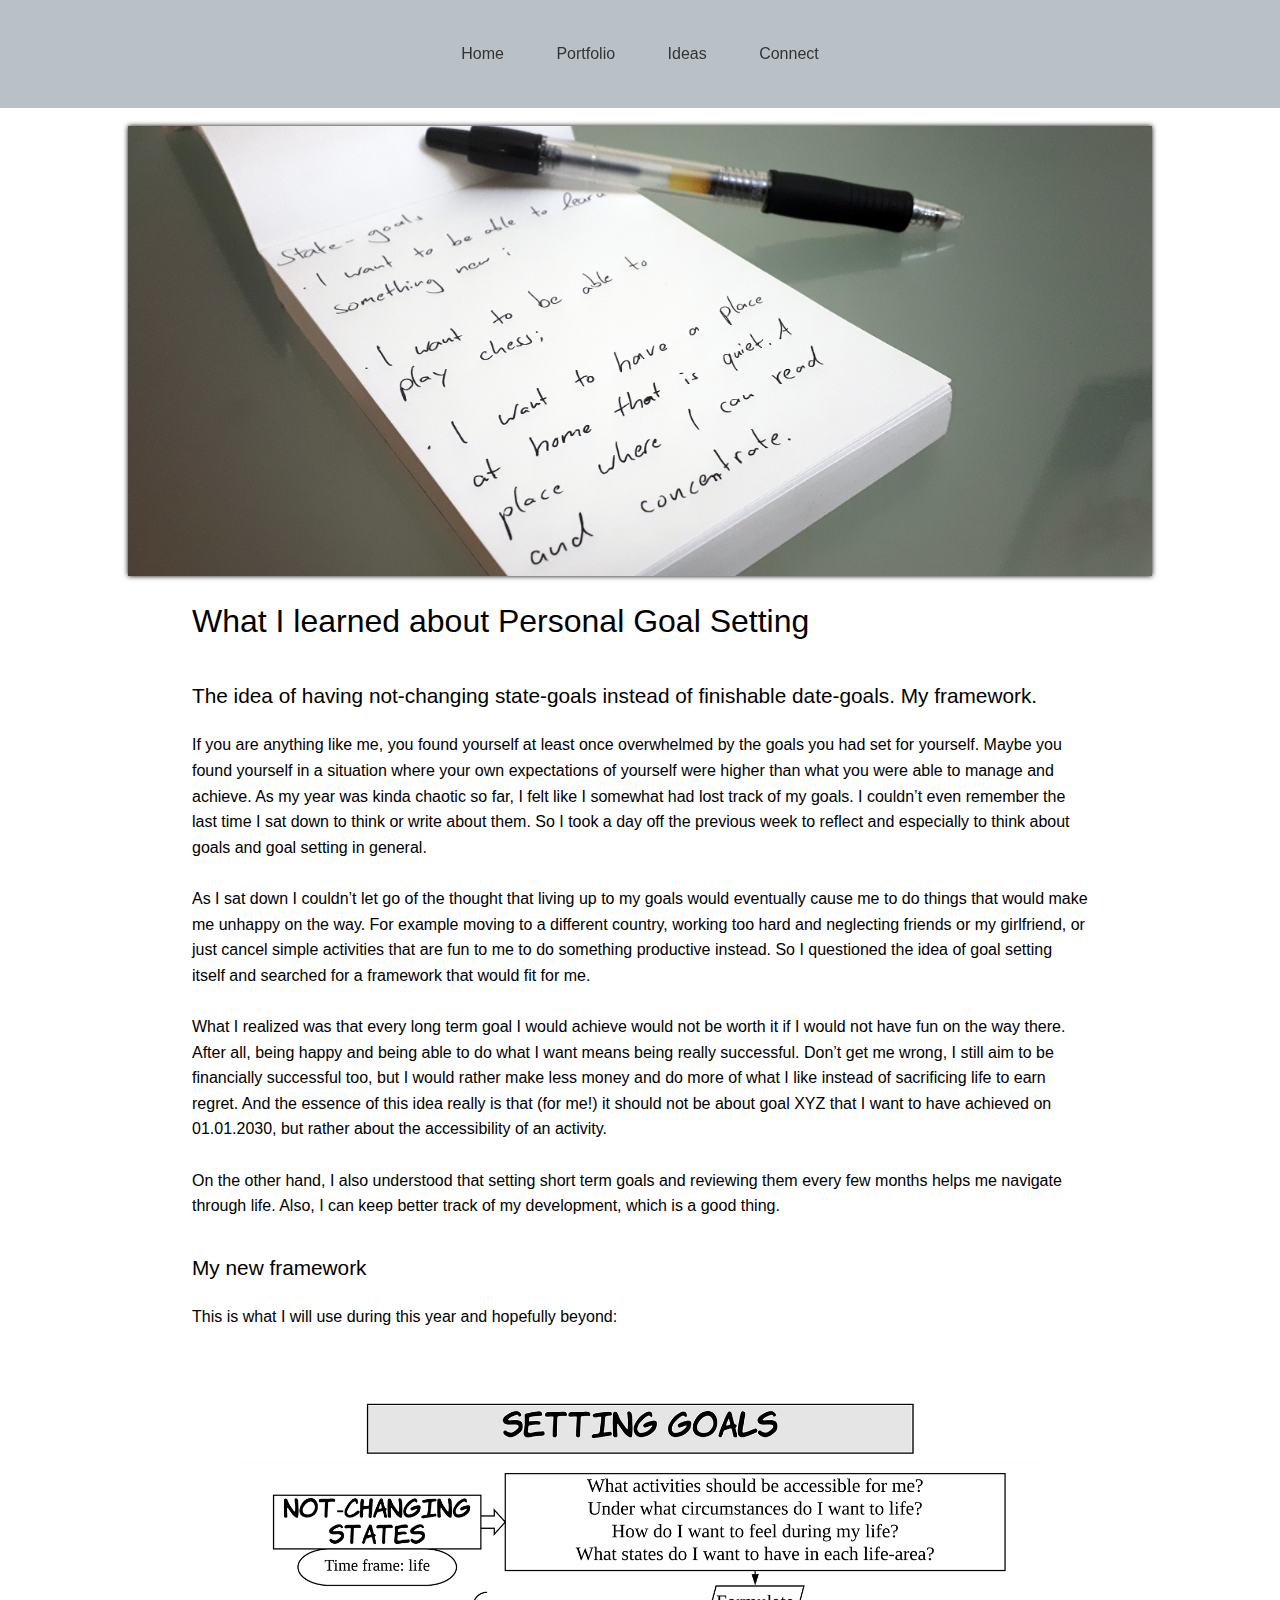
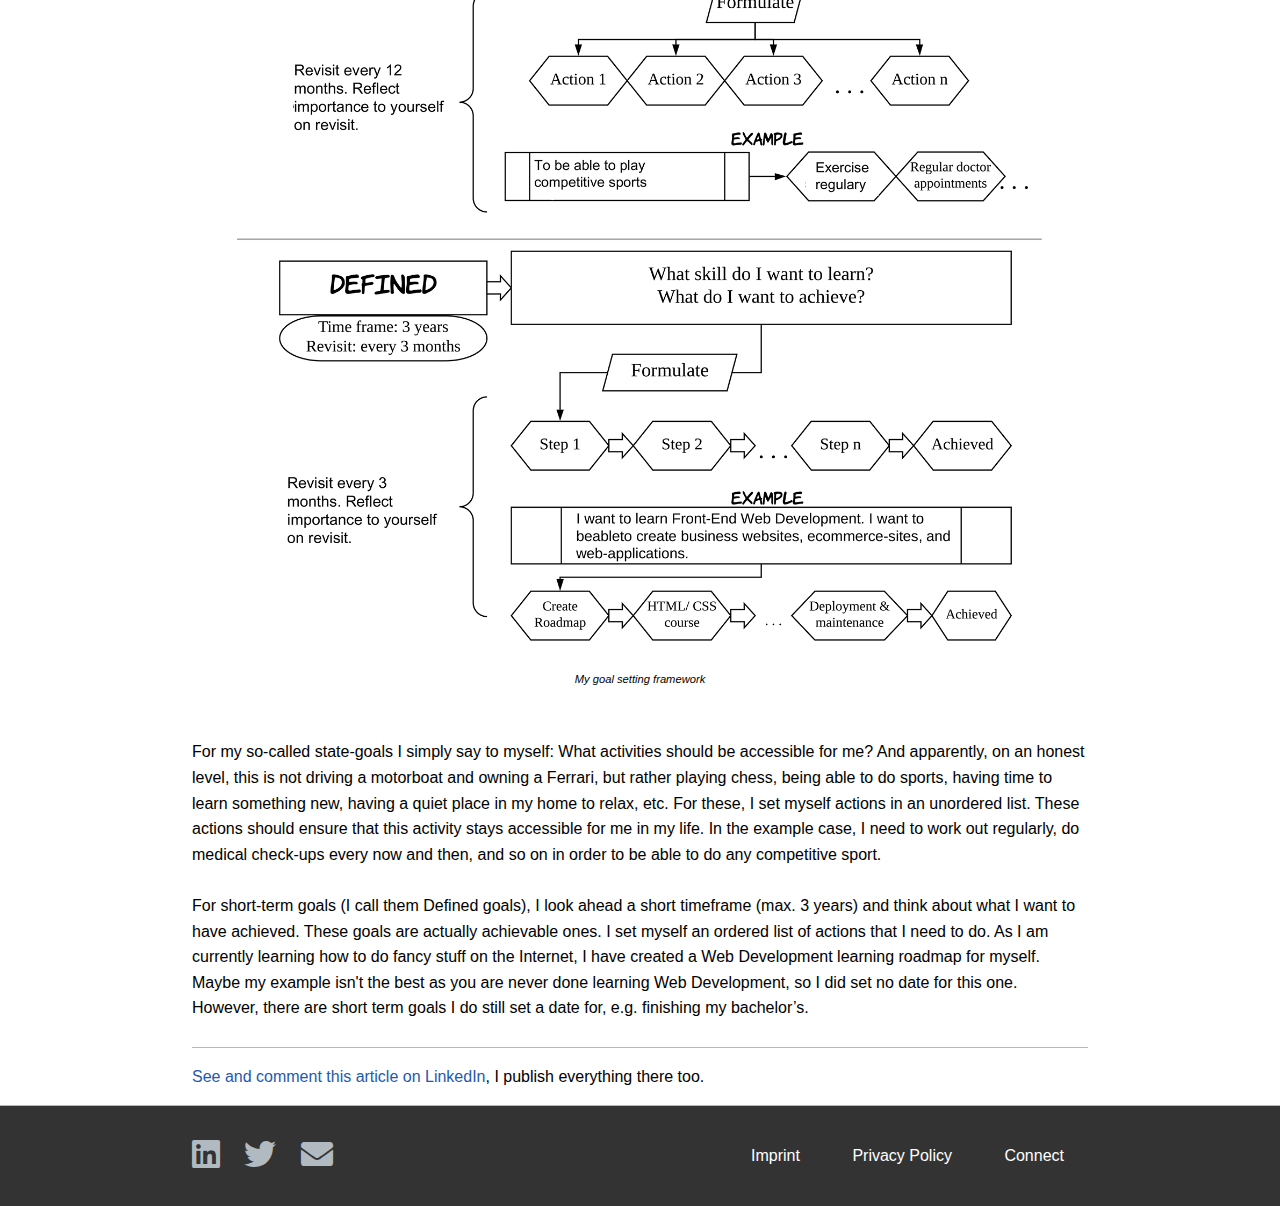
<file: ideas/personal-goal-setting.html>
<!DOCTYPE html>
<html lang="en">

<head>
   <meta charset="UTF-8">
   <meta name="viewport" content="width=device-width, initial-scale=1.0">
   <title>Paul Nispel | template blog article</title>
   <script src="../js/nav.js"></script>
   <link rel="shortcut icon" type="image/png" href="../images/favicon-32x32.png">
   <!-- <script rel="preload" src="https://kit.fontawesome.com/e5358b6c4d.js" crossorigin="anonymous"></script> -->
   <link rel="stylesheet" href="../webfonts-css/all.min.css">
   <link rel="stylesheet" href="../css/article.css">
   <link
      href="https://fonts.googleapis.com/css2?family=Roboto:ital,wght@0,100;0,300;0,400;0,500;0,700;1,300;1,400&display=swap"
      rel="stylesheet">
</head>

<body id="main-body">
   <div class="header-space"></div>
   <div id="main-nav">
      <ul class="list">
         <li><a href="../">Home</a></li>
         <li><a href="../portfolio">Portfolio</a></li>
         <li><a href="../ideas">Ideas</a></li>
         <li><a href="../connect">Connect</a></li>
      </ul>
   </div>

   <div class="hero-image-container">
      <img class="hero-image" src="../images/goal-written.jpg" alt="">
   </div>

   <div class="container">
      <div class="h1-title">What I learned about Personal Goal Setting</div>
      <div class="h2-title">The idea of having not-changing state-goals instead of finishable date-goals. My framework.
      </div>
      <div class="text-section">
         <p>If you are anything like me, you found yourself at least once overwhelmed by the goals you had set for
            yourself. Maybe you found yourself in a situation where your own expectations of yourself were higher than
            what you were able to manage and achieve. As my year was kinda chaotic so far, I felt like I somewhat had
            lost track of my goals. I couldn’t even remember the last time I sat down to think or write about them. So I
            took a day off the previous week to reflect and especially to think about goals and goal setting in general.
         </p> <br>
         <p>As I sat down I couldn’t let go of the thought that living up to my goals would eventually cause me to do
            things that would make me unhappy on the way. For example moving to a different country, working too hard
            and neglecting friends or my girlfriend, or just cancel simple activities that are fun to me to do something
            productive instead. So I questioned the idea of goal setting itself and searched for a framework that would
            fit for me.</p><br>
         <p>What I realized was that every long term goal I would achieve would not be worth it if I would not have fun
            on the way there. After all, being happy and being able to do what I want means being really successful.
            Don’t get me wrong, I still aim to be financially successful too, but I would rather make less money and do
            more of what I like instead of sacrificing life to earn regret. And the essence of this idea really is that
            (for me!) it should not be about goal XYZ that I want to have achieved on 01.01.2030, but rather about the
            accessibility of an activity.</p> <br>
         <p>On the other hand, I also understood that setting short term goals and reviewing them every few months helps
            me navigate through life. Also, I can keep better track of my development, which is a good thing.</p>
      </div>
      <div class="h2-title">My new framework</div>
      <div class="text-section">
         <p>This is what I will use during this year and hopefully beyond:</p>
      </div>
      <div class="image-in-article image-in-article-goalsetting">
         <img class="image" src="../images/Settinggoals.png" alt="">
         <p class="image-subtitle">My goal setting framework</p>
      </div>
      <div class="text-section">
         <p>For my so-called state-goals I simply say to myself: What activities should be accessible for me? And
            apparently, on an honest level, this is not driving a motorboat and owning a Ferrari, but rather playing
            chess, being able to do sports, having time to learn something new, having a quiet place in my home to
            relax, etc. For these, I set myself actions in an unordered list. These actions should ensure that this
            activity stays accessible for me in my life. In the example case, I need to work out regularly, do medical
            check-ups every now and then, and so on in order to be able to do any competitive sport.</p> <br>
         <p>For short-term goals (I call them Defined goals), I look ahead a short timeframe (max. 3 years) and think
            about what I want to have achieved. These goals are actually achievable ones. I set myself an ordered list
            of actions that I need to do. As I am currently learning how to do fancy stuff on the Internet, I have
            created a Web Development learning roadmap for myself. Maybe my example isn't the best as you are never done
            learning Web Development, so I did set no date for this one. However, there are short term goals I do still
            set a date for, e.g. finishing my bachelor’s.</p><br>
      </div>
      <div class="linkedin-comments">
         <p><a href="https://www.linkedin.com/pulse/personal-goal-setting-paul-nispel/">See and comment this article on
               LinkedIn</a>, I publish everything there too.</p>
      </div>
   </div>

   <footer class="footer-bg">
      <div class="footer container">
         <div class="social-media">
            <a href="https://www.linkedin.com/in/paul-nispel-153a5b165/"><i class="fab fa-linkedin"></i><a>
                  <a href="https://twitter.com/Nero_ps"><i class="fab fa-twitter"></i></a>
                  <a href="mailto:service.paulnispel@gmail.com"><i class="fas fa-envelope"></i></a>
         </div>
         <div class="footer-links">
            <ul class="list-dark-bg">
               <li><a href="../imprint">Imprint</a></li>
               <li><a href="../privacypolicy">Privacy Policy</a></li>
               <li><a href="../connect">Connect</a></li>
            </ul>
         </div>
      </div>
   </footer>
</body>

</html>
</file>
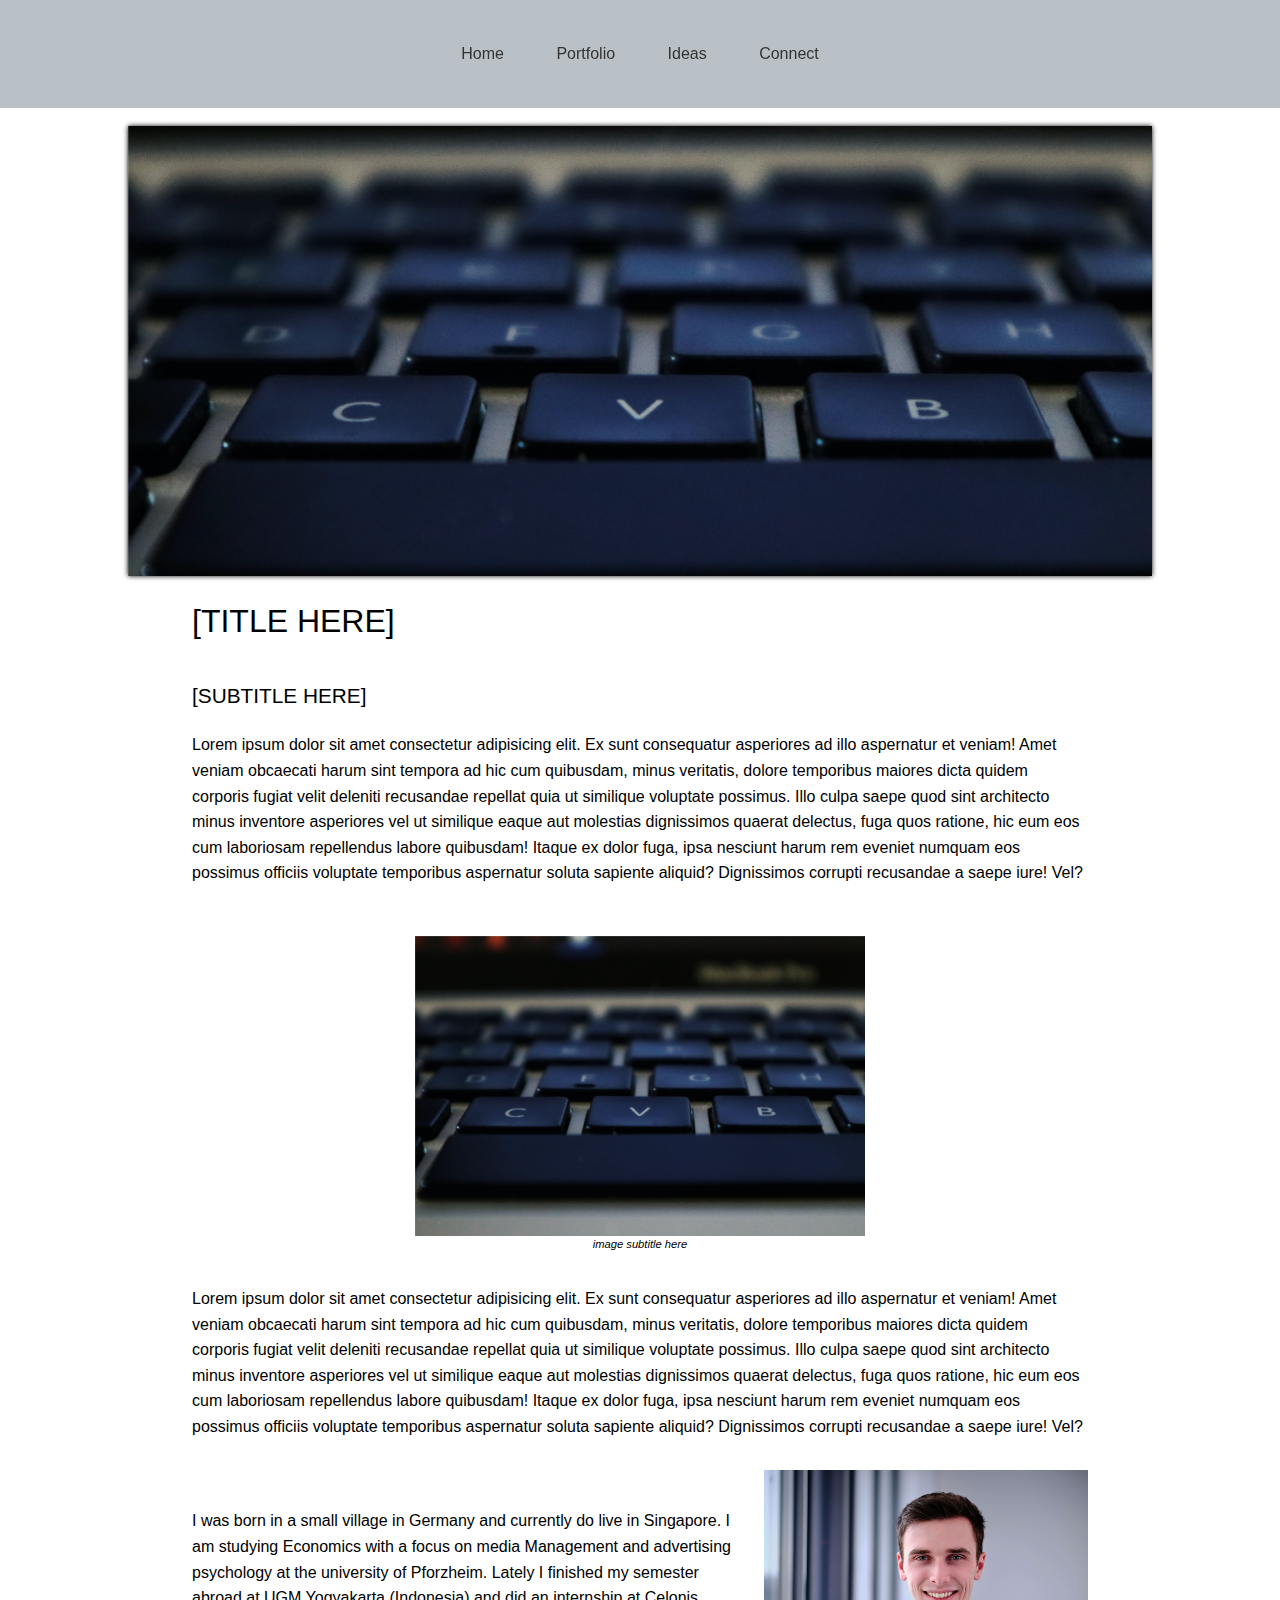
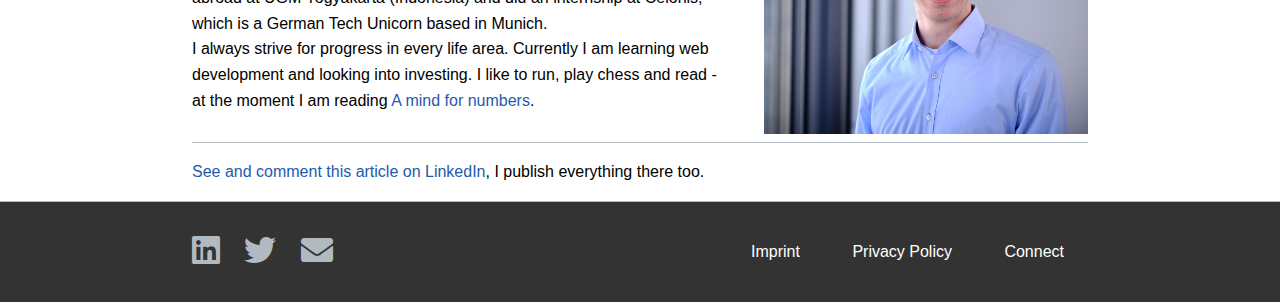
<file: ideas/template.html>
<!DOCTYPE html>
<html lang="en">
<head>
   <meta charset="UTF-8">
   <meta name="viewport" content="width=device-width, initial-scale=1.0">
   <title>Paul Nispel | template blog article</title>
   <script src="../js/nav.js"></script>
   <link rel="shortcut icon" type="image/png" href="../images/favicon-32x32.png">
   <!-- <script rel="preload" src="https://kit.fontawesome.com/e5358b6c4d.js" crossorigin="anonymous"></script> -->
   <link rel="stylesheet" href="../webfonts-css/all.min.css">
   <link rel="stylesheet" href="../css/article.css">
   <link href="https://fonts.googleapis.com/css2?family=Roboto:ital,wght@0,100;0,300;0,400;0,500;0,700;1,300;1,400&display=swap" rel="stylesheet">
</head>
<body id="main-body">
   <div class="header-space"></div>
   <div id="main-nav">
      <ul class="list">
         <li><a href="../index.html">Home</a></li>
         <li><a href="../portfolio.html">Portfolio</a></li>
         <li><a href="../ideas.html">Ideas</a></li>
         <li><a href="../connect.html">Connect</a></li>
      </ul>
   </div>
   
      <div class="hero-image-container">
         <img class="hero-image" src="../images/keyboard.jpg" alt="">
      </div>

   <div class="container">
      <div class="h1-title">[TITLE HERE]</div>
      <div class="h2-title">[SUBTITLE HERE]</div>
      <div class="text-section">
         <p>Lorem ipsum dolor sit amet consectetur adipisicing elit. Ex sunt consequatur asperiores ad illo aspernatur et veniam! Amet veniam obcaecati harum sint tempora ad hic cum quibusdam, minus veritatis, dolore temporibus maiores dicta quidem corporis fugiat velit deleniti recusandae repellat quia ut similique voluptate possimus. Illo culpa saepe quod sint architecto minus inventore asperiores vel ut similique eaque aut molestias dignissimos quaerat delectus, fuga quos ratione, hic eum eos cum laboriosam repellendus labore quibusdam! Itaque ex dolor fuga, ipsa nesciunt harum rem eveniet numquam eos possimus officiis voluptate temporibus aspernatur soluta sapiente aliquid? Dignissimos corrupti recusandae a saepe iure! Vel?</p>
      </div>
      <div class="image-in-article">
         <img class="image" src="../images/keyboard.jpg" alt="">
         <p class="image-subtitle">image subtitle here</p>
      </div>
      <div class="text-section">
         <p>Lorem ipsum dolor sit amet consectetur adipisicing elit. Ex sunt consequatur asperiores ad illo aspernatur et veniam! Amet veniam obcaecati harum sint tempora ad hic cum quibusdam, minus veritatis, dolore temporibus maiores dicta quidem corporis fugiat velit deleniti recusandae repellat quia ut similique voluptate possimus. Illo culpa saepe quod sint architecto minus inventore asperiores vel ut similique eaque aut molestias dignissimos quaerat delectus, fuga quos ratione, hic eum eos cum laboriosam repellendus labore quibusdam! Itaque ex dolor fuga, ipsa nesciunt harum rem eveniet numquam eos possimus officiis voluptate temporibus aspernatur soluta sapiente aliquid? Dignissimos corrupti recusandae a saepe iure! Vel?</p>
      </div>
      <div class="text-with-image">
         <div>
            <p>I was born in a small village in Germany and currently do live in Singapore. I am studying Economics with a focus on media Management and advertising psychology at the university of Pforzheim. Lately I finished my semester abroad at UGM Yogyakarta (Indonesia) and did an internship at Celonis, which is a German Tech Unicorn based in Munich.<br> I always strive for progress in every life area. Currently I am learning web development and looking into investing. I like to run, play chess and read - at the moment I am reading <a href="https://barbaraoakley.com/books/a-mind-for-numbers/">A mind for numbers</a>.</p>
         </div>
         <div>
            <img class="text-with-image-image" src="../images/me_office-min.jpg" alt="">
         </div>
      </div>
      <div class="linkedin-comments">
         <p><a href="https://www.linkedin.com/pulse/personal-goal-setting-paul-nispel/">See and comment this article on LinkedIn</a>, I publish everything there too.</p>
      </div>
   </div>

   <footer class="footer-bg">
      <div class="footer container">
         <div class="social-media">
            <a href="https://www.linkedin.com/in/paul-nispel-153a5b165/"><i class="fab fa-linkedin"></i><a>
            <a href="https://twitter.com/Nero_ps"><i class="fab fa-twitter"></i></a>
            <a href="mailto:service.paulnispel@gmail.com"><i class="fas fa-envelope"></i></a>
         </div>
         <div class="footer-links">
            <ul class="list-dark-bg">
               <li><a href="../imprint.html">Imprint</a></li>
               <li><a href="../privacypolicy.html">Privacy Policy</a></li>
               <li><a href="../connect.html">Connect</a></li>
            </ul>
         </div>
      </div>
   </footer>
</body>
</html>
</file>
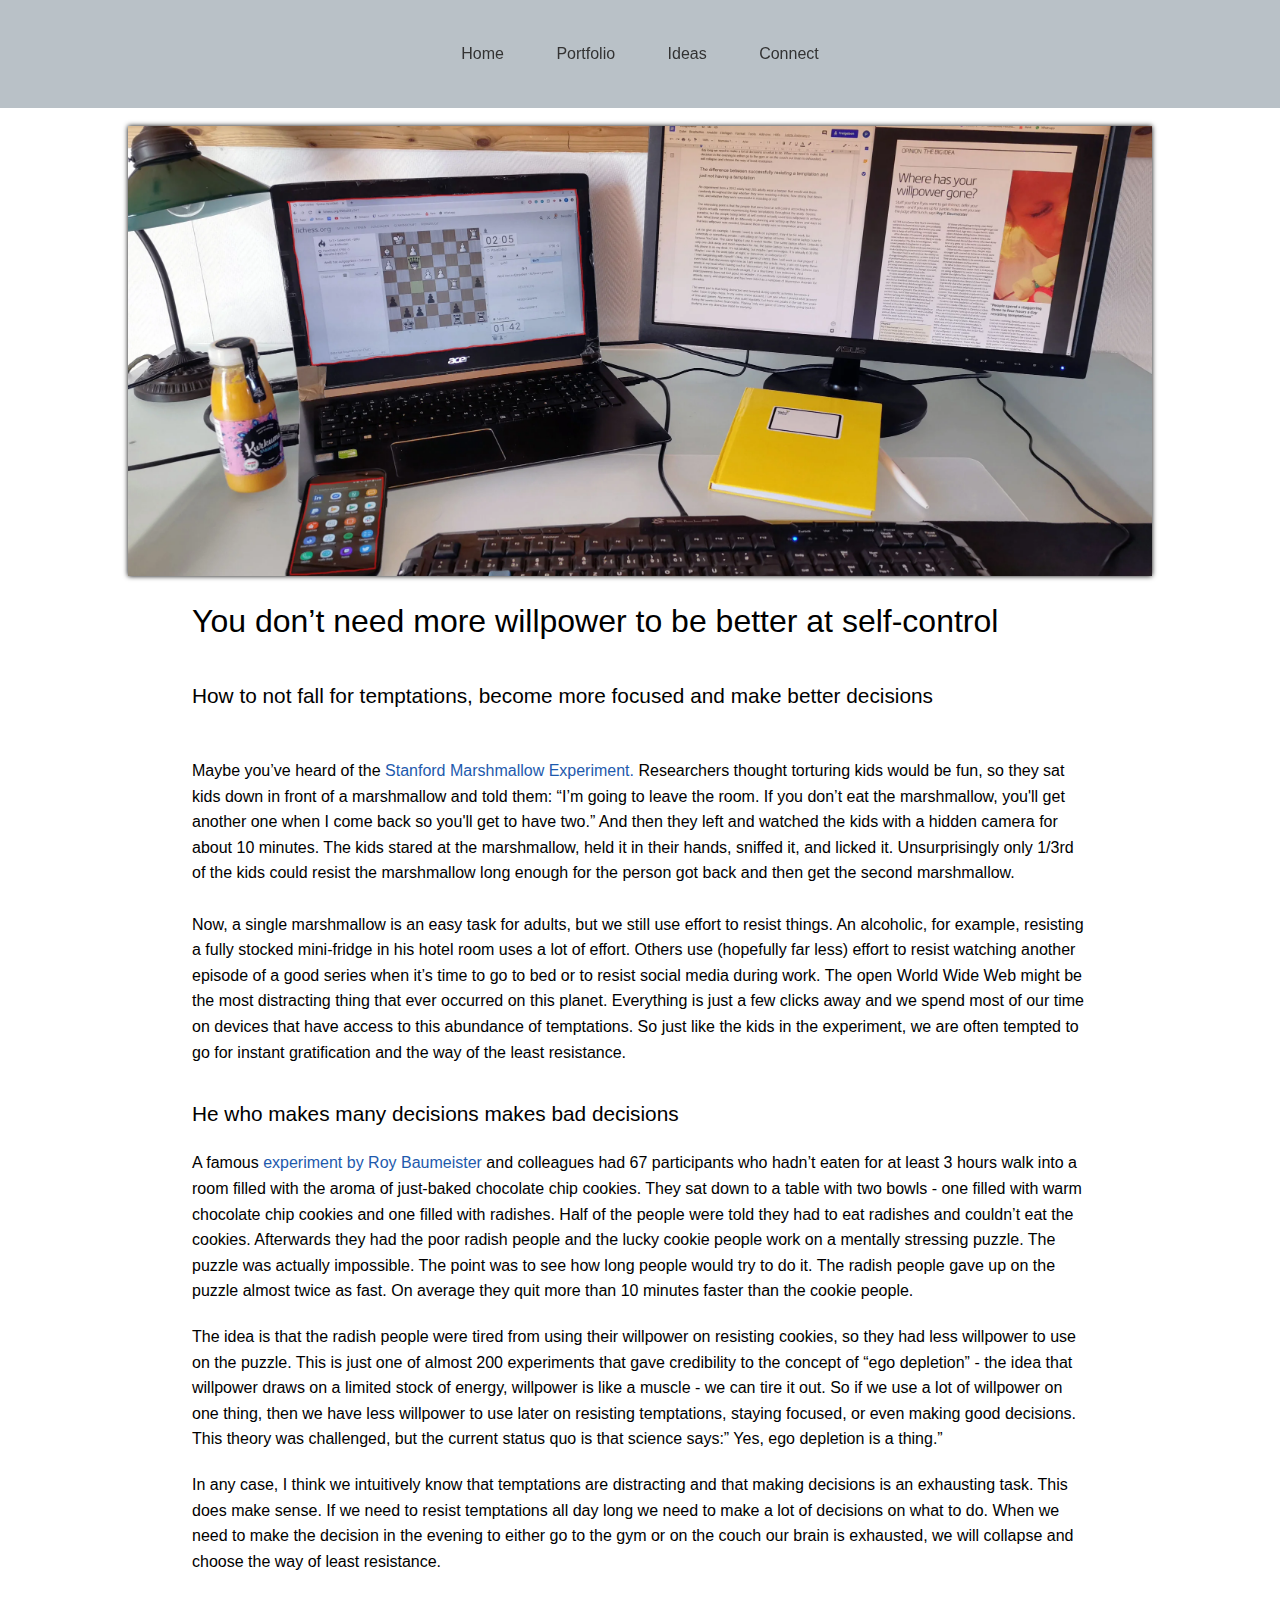
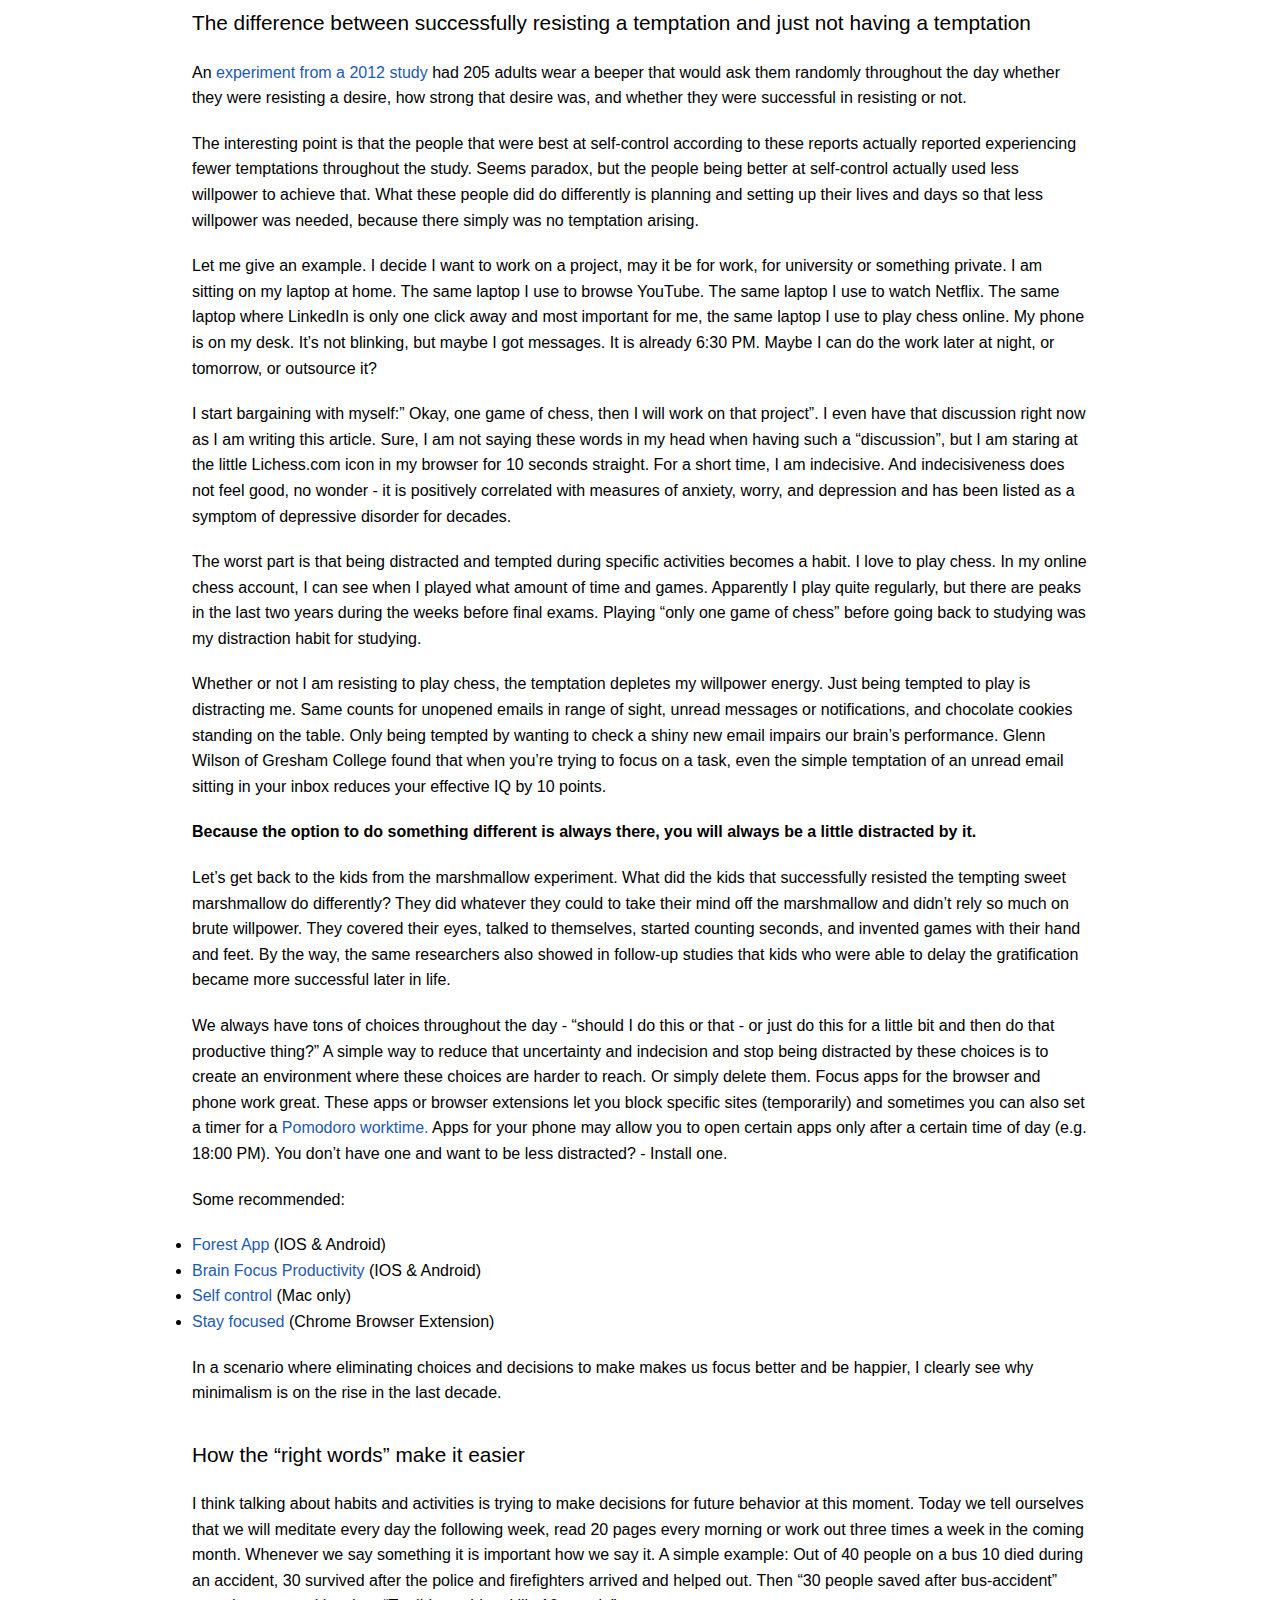
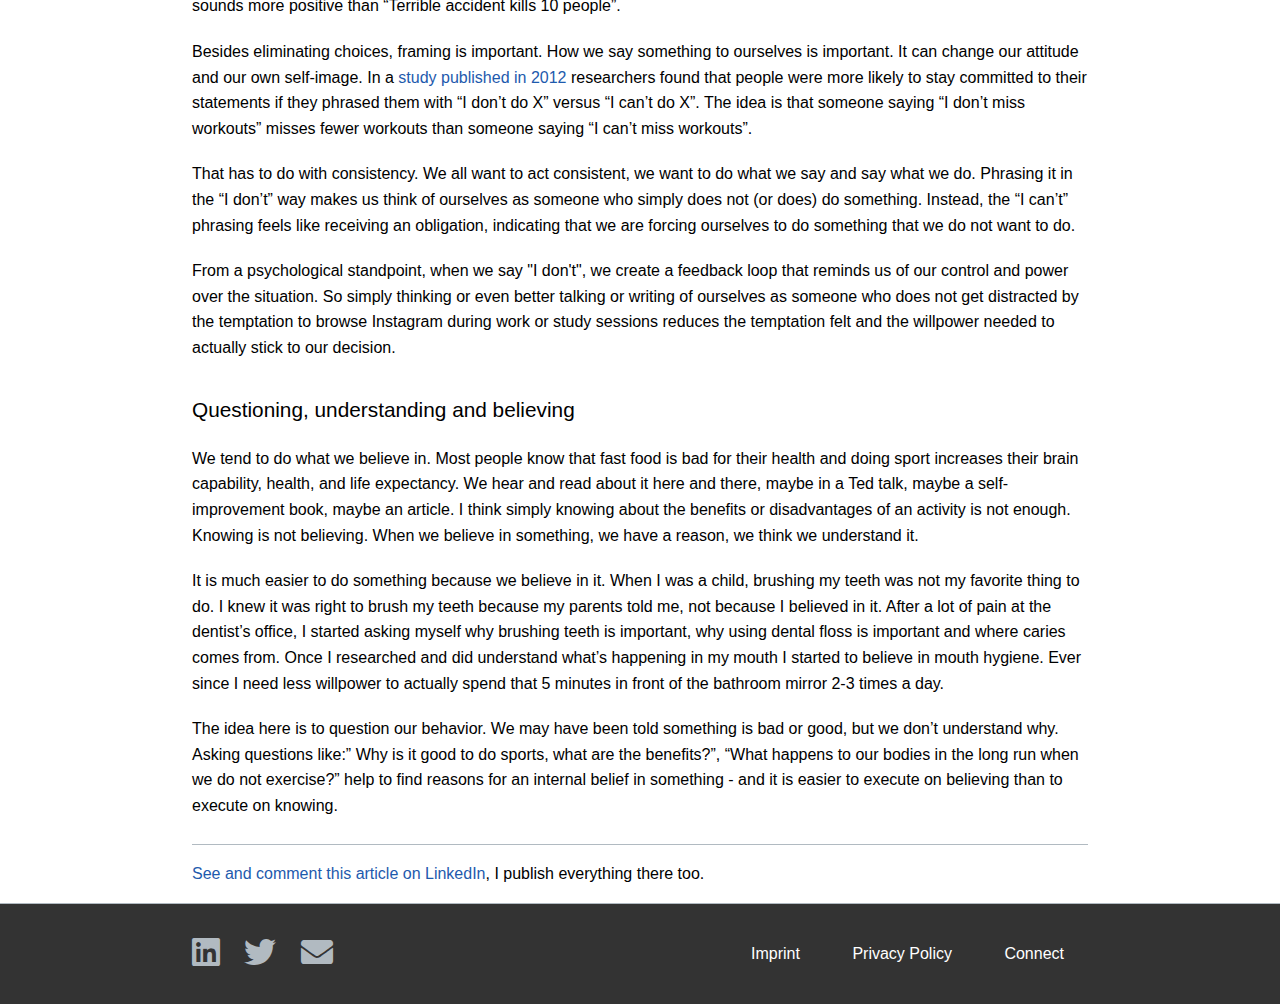
<file: ideas/willpower.html>
<!DOCTYPE html>
<html lang="en">

<head>
   <meta charset="UTF-8">
   <meta name="viewport" content="width=device-width, initial-scale=1.0">
   <title>Paul Nispel | Willpower Article</title>
   <script src="../js/nav.js"></script>
   <link rel="shortcut icon" type="image/png" href="../images/favicon-32x32.png">
   <!-- <script rel="preload" src="https://kit.fontawesome.com/e5358b6c4d.js" crossorigin="anonymous"></script> -->
   <link rel="stylesheet" href="../webfonts-css/all.min.css">
   <link rel="stylesheet" href="../css/article.css">
   <link
      href="https://fonts.googleapis.com/css2?family=Roboto:ital,wght@0,100;0,300;0,400;0,500;0,700;1,300;1,400&display=swap"
      rel="stylesheet">
</head>

<body id="main-body">
   <div class="header-space"></div>
   <div id="main-nav">
      <ul class="list">
         <li><a href="../">Home</a></li>
         <li><a href="../portfolio">Portfolio</a></li>
         <li><a href="../ideas">Ideas</a></li>
         <li><a href="../connect">Connect</a></li>
      </ul>
   </div>

   <div class="hero-image-container">
      <img class="hero-image" src="../images/willpower_chess_work.webp" alt="">
   </div>

   <div class="container">
      <div class="h1-title">You don’t need more willpower to be better at self-control</div>
      <div class="h2-title">How to not fall for temptations, become more focused and make better decisions</div>
      <div class="text-section">
         <p><br>Maybe you’ve heard of the <a
               href="https://en.wikipedia.org/wiki/Stanford_marshmallow_experiment">Stanford Marshmallow Experiment.</a>
            Researchers thought torturing kids would be
            fun,
            so they sat kids down in front of a marshmallow and told them: “I’m going to leave the room. If you don’t
            eat the marshmallow, you'll get another one when I come back so you'll get to have two.” And then they left
            and watched the kids with a hidden camera for about 10 minutes. The kids stared at the marshmallow, held it
            in their hands, sniffed it, and licked it. Unsurprisingly only 1/3rd of the kids could resist the
            marshmallow long enough for the person got back and then get the second marshmallow. <br><br>Now, a single
            marshmallow is an easy task for adults, but we still use effort to resist things. An alcoholic, for example,
            resisting a fully stocked mini-fridge in his hotel room uses a lot of effort. Others use (hopefully far
            less) effort to resist watching another episode of a good series when it’s time to go to bed or to resist
            social media during work. The open World Wide Web might be the most distracting thing that ever occurred on
            this planet. Everything is just a few clicks away and we spend most of our time on devices that have access
            to this abundance of temptations. So just like the kids in the experiment, we are often tempted to go for
            instant gratification and the way of the least resistance.</p>
      </div>

      <div class="h2-title">He who makes many decisions makes bad decisions</div>

      <div class="text-section">
         <p>A famous <a
               href="https://faculty.washington.edu/jdb/345/345%20Articles/Baumeister%20et%20al.%20(1998).pdf">experiment
               by Roy Baumeister</a> and colleagues had 67 participants who hadn’t eaten for at least 3
            hours walk into a room filled with the aroma of just-baked chocolate chip cookies. They sat down to a table
            with two bowls - one filled with warm chocolate chip cookies and one filled with radishes. Half of the
            people were told they had to eat radishes and couldn’t eat the cookies. Afterwards they had the poor radish
            people and the lucky cookie people work on a mentally stressing puzzle. The puzzle was actually impossible.
            The point was to see how long people would try to do it. The radish people gave up on the puzzle almost
            twice as fast. On average they quit more than 10 minutes faster than the cookie people. </p>
      </div>

      <div class="text-section">
         <p>The idea is that the radish people were tired from using their willpower on resisting cookies, so they had
            less willpower to use on the puzzle. This is just one of almost 200 experiments that gave credibility to the
            concept of “ego depletion” - the idea that willpower draws on a limited stock of energy, willpower is like a
            muscle - we can tire it out. So if we use a lot of willpower on one thing, then we have less willpower to
            use later on resisting temptations, staying focused, or even making good decisions. This theory was
            challenged, but the current status quo is that science says:” Yes, ego depletion is a thing.” </p>
      </div>

      <div class="text-section">
         <p>In any case, I think we intuitively know that temptations are distracting and that making decisions is an
            exhausting task. This does make sense. If we need to resist temptations all day long we need to make a lot
            of decisions on what to do. When we need to make the decision in the evening to either go to the gym or on
            the couch our brain is exhausted, we will collapse and choose the way of least resistance.</p>
      </div>

      <div class="h2-title">The difference between successfully resisting a temptation and just not having a temptation
      </div>

      <div class="text-section">
         <p>An <a
               href="https://www.researchgate.net/publication/51859926_Everyday_temptations_An_experience_sampling_study_of_desire_conflict_and_self-control">experiment
               from a 2012 study</a> had 205 adults wear a beeper that would ask them randomly throughout the day
            whether they were resisting a desire, how strong that desire was, and whether they were successful in
            resisting or not.</p>
      </div>

      <div class="text-section">
         <p>The interesting point is that the people that were best at self-control according to these reports actually
            reported experiencing fewer temptations throughout the study. Seems paradox, but the people being better at
            self-control actually used less willpower to achieve that. What these people did do differently is planning
            and setting up their lives and days so that less willpower was needed, because there simply was no
            temptation arising.</p>
      </div>

      <div class="text-section">
         <p>Let me give an example. I decide I want to work on a project, may it be for work, for university or
            something private. I am sitting on my laptop at home. The same laptop I use to browse YouTube. The same
            laptop I use to watch Netflix. The same laptop where LinkedIn is only one click away and most important for
            me, the same laptop I use to play chess online. My phone is on my desk. It’s not blinking, but maybe I got
            messages. It is already 6:30 PM. Maybe I can do the work later at night, or tomorrow, or outsource it?</p>
      </div>

      <div class="text-section">
         <p>I start bargaining with myself:” Okay, one game of chess, then I will work on that project”. I even have
            that discussion right now as I am writing this article. Sure, I am not saying these words in my head when
            having such a “discussion”, but I am staring at the little Lichess.com icon in my browser for 10 seconds
            straight. For a short time, I am indecisive. And indecisiveness does not feel good, no wonder - it is
            positively correlated with measures of anxiety, worry, and depression and has been listed as a symptom of
            depressive disorder for decades.</p>
      </div>

      <div class="text-section">
         <p>The worst part is that being distracted and tempted during specific activities becomes a habit. I love to
            play chess. In my online chess account, I can see when I played what amount of time and games. Apparently I
            play quite regularly, but there are peaks in the last two years during the weeks before final exams. Playing
            “only one game of chess” before going back to studying was my distraction habit for studying.</p>
      </div>

      <div class="text-section">
         <p>Whether or not I am resisting to play chess, the temptation depletes my willpower energy. Just being tempted
            to play is distracting me. Same counts for unopened emails in range of sight, unread messages or
            notifications, and chocolate cookies standing on the table. Only being tempted by wanting to check a shiny
            new email impairs our brain’s performance. Glenn Wilson of Gresham College found that when you’re trying to
            focus on a task, even the simple temptation of an unread email sitting in your inbox reduces your effective
            IQ by 10 points.</p>
      </div>


      <div class="text-section">
         <p><b>Because the option to do something different is always there, you will always be a little distracted by
               it.</b></p>
      </div>


      <div class="text-section">
         <p>Let’s get back to the kids from the marshmallow experiment. What did the kids that successfully resisted the
            tempting sweet marshmallow do differently? They did whatever they could to take their mind off the
            marshmallow and didn’t rely so much on brute willpower. They covered their eyes, talked to themselves,
            started counting seconds, and invented games with their hand and feet. By the way, the same researchers also
            showed in follow-up studies that kids who were able to delay the gratification became more successful later
            in life. </p>
      </div>

      <div class="text-section">
         <p>We always have tons of choices throughout the day - “should I do this or that - or just do this for a little
            bit and then do that productive thing?” A simple way to reduce that uncertainty and indecision and stop
            being distracted by these choices is to create an environment where these choices are harder to reach. Or
            simply delete them. Focus apps for the browser and phone work great. These apps or browser extensions let
            you block specific sites (temporarily) and sometimes you can also set a timer for a <a
               href="https://en.wikipedia.org/wiki/Pomodoro_Technique">Pomodoro worktime.</a> Apps
            for your phone may allow you to open certain apps only after a certain time of day (e.g. 18:00 PM). You
            don’t have one and want to be less distracted? - Install one.</p>
      </div>

      <div class="text-section">
         <p>Some recommended:</p>
      </div>

      <div class="text-section">
         <ul>
            <li><a
                  href="https://play.google.com/store/apps/details?id=cc.forestapp&referrer=utm_source%3Dofficalwebsite%26utm_medium%3Dbutton">Forest
                  App</a> (IOS & Android)</li>
            <li><a href="https://play.google.com/store/apps/details?id=com.AT.PomodoroTimer&hl=de">Brain Focus
                  Productivity</a> (IOS & Android)</li>
            <li><a href="http://selfcontrolapp.com/">Self control</a> (Mac only)</li>
            <li><a href="https://chrome.google.com/webstore/detail/stayfocusd/laankejkbhbdhmipfmgcngdelahlfoji?hl=de">Stay
                  focused </a> (Chrome Browser Extension)</li>
         </ul>
      </div>
      <div class="text-section">
         <p>In a scenario where eliminating choices and decisions to make makes us focus better and be happier, I
            clearly see why minimalism is on the rise in the last decade.</p>
      </div>

      <div class="h2-title">How the “right words” make it easier
      </div>

      <div class="text-section">
         <p>I think talking about habits and activities is trying to make decisions for future behavior at this moment.
            Today we tell ourselves that we will meditate every day the following week, read 20 pages every morning or
            work out three times a week in the coming month. Whenever we say something it is important how we say it. A
            simple example: Out of 40 people on a bus 10 died during an accident, 30 survived after the police and
            firefighters arrived and helped out. Then “30 people saved after bus-accident” sounds more positive than
            “Terrible accident kills 10 people”.</p>
      </div>

      <div class="text-section">
         <p>Besides eliminating choices, framing is important. How we say something to ourselves is important. It can
            change our attitude and our own self-image. In a <a
               href="https://www.jstor.org/stable/10.1086/663212?seq=1">study published in 2012</a> researchers found
            that people were
            more likely to stay committed to their statements if they phrased them with “I don’t do X” versus “I can’t
            do X”. The idea is that someone saying “I don’t miss workouts” misses fewer workouts than someone saying “I
            can’t miss workouts”. </p>
      </div>

      <div class="text-section">
         <p>That has to do with consistency. We all want to act consistent, we want to do what we say and say what we
            do. Phrasing it in the “I don’t” way makes us think of ourselves as someone who simply does not (or does) do
            something. Instead, the “I can’t” phrasing feels like receiving an obligation, indicating that we are
            forcing ourselves to do something that we do not want to do.</p>
      </div>

      <div class="text-section">
         <p>From a psychological standpoint, when we say "I don't", we create a feedback loop that reminds us of our
            control and power over the situation. So simply thinking or even better talking or writing of ourselves as
            someone who does not get distracted by the temptation to browse Instagram during work or study sessions
            reduces the temptation felt and the willpower needed to actually stick to our decision.</p>
      </div>

      <div class="h2-title">Questioning, understanding and believing
      </div>

      <div class="text-section">
         <p>We tend to do what we believe in. Most people know that fast food is bad for their health and doing sport
            increases their brain capability, health, and life expectancy. We hear and read about it here and there,
            maybe in a Ted talk, maybe a self-improvement book, maybe an article. I think simply knowing about the
            benefits or disadvantages of an activity is not enough. Knowing is not believing. When we believe in
            something, we have a reason, we think we understand it. </p>
      </div>

      <div class="text-section">
         <p>It is much easier to do something because we believe in it. When I was a child, brushing my teeth was not my
            favorite thing to do. I knew it was right to brush my teeth because my parents told me, not because I
            believed in it. After a lot of pain at the dentist’s office, I started asking myself why brushing teeth is
            important, why using dental floss is important and where caries comes from. Once I researched and did
            understand what’s happening in my mouth I started to believe in mouth hygiene. Ever since I need less
            willpower to actually spend that 5 minutes in front of the bathroom mirror 2-3 times a day.</p>
      </div>

      <div class="text-section">
         <p>The idea here is to question our behavior. We may have been told something is bad or good, but we don’t
            understand why. Asking questions like:” Why is it good to do sports, what are the benefits?”, “What happens
            to our bodies in the long run when we do not exercise?” help to find reasons for an internal belief in
            something - and it is easier to execute on believing than to execute on knowing.</p><br>
      </div>



      <div class="linkedin-comments">
         <p><a href="https://www.linkedin.com/pulse/you-dont-need-more-willpower-better-self-control-paul-nispel/">See
               and comment this article on
               LinkedIn</a>, I publish everything there too.</p>
      </div>
   </div>

   <footer class="footer-bg">
      <div class="footer container">
         <div class="social-media">
            <a href="https://www.linkedin.com/in/paul-nispel-153a5b165/"><i class="fab fa-linkedin"></i><a>
                  <a href="https://twitter.com/Nero_ps"><i class="fab fa-twitter"></i></a>
                  <a href="mailto:service.paulnispel@gmail.com"><i class="fas fa-envelope"></i></a>
         </div>
         <div class="footer-links">
            <ul class="list-dark-bg">
               <li><a href="../imprint">Imprint</a></li>
               <li><a href="../privacypolicy">Privacy Policy</a></li>
               <li><a href="../connect">Connect</a></li>
            </ul>
         </div>
      </div>
   </footer>
</body>

</html>
</file>
<file: css/portfolio-connect.css>
* {
  margin: 0;
  padding: 0; }

body {
  font-family: 'poppins', Arial, Helvetica, sans-serif;
  line-height: 1.6;
  height: 100vh; }

a {
  text-decoration: none;
  color: #333; }

img {
  width: 100%; }

.current {
  border-bottom: 1px #333 solid; }

/* Utility classes */
.container {
  width: 80%;
  margin: 0 auto; }

.flex-container-center {
  display: flex;
  text-align: center;
  align-items: center;
  justify-content: center; }

.h1-title {
  font-weight: 700;
  font-size: 1.5rem;
  margin: 20px 0; }

.section-title-h2 {
  margin-top: 30px !important;
  margin-bottom: 20px !important; }

.connect-container {
  height: 50vh;
  margin: 40px 0 0 0;
  background: url(../images/keyboard.jpg) no-repeat center center/cover;
  display: flex;
  align-items: center;
  justify-content: center;
  flex-direction: column;
  color: white;
  position: relative; }
  .connect-container:before {
    content: '';
    position: absolute;
    top: 0;
    left: 0;
    width: 100%;
    height: 100%;
    background: linear-gradient(180deg, #b1bac0 0%, rgba(30, 90, 173, 0.5) 100%);
    opacity: 0.5;
    z-index: 1; }
  .connect-container-content-wrap {
    z-index: 15;
    text-shadow: 0 0 10px #333; }
  .connect-container h2 {
    font-size: 3rem;
    z-index: 10; }
  .connect-container i {
    color: white;
    transform: scale(3);
    margin: 30px 40px; }

.btn {
  padding: 10px 20px;
  display: inline-block;
  font-weight: 500; }
  .btn-primary {
    background-color: #b1bac1;
    transition: 0.4s; }
    .btn-primary:hover {
      background-color: white;
      transition: background-color 0.4s; }

.list {
  list-style: none;
  z-index: 10; }
  .list li {
    display: inline; }
    .list li a {
      padding: 0.5rem 0.5rem;
      margin: 0 1rem;
      color: #333; }
      .list li a:hover {
        border-bottom: 1px #333 solid; }
  .list-dark-bg li {
    display: inline; }
    .list-dark-bg li a {
      padding: 0.5rem 0.5rem;
      margin: 0 1rem;
      color: white; }

.footer {
  display: grid;
  grid-template-columns: 1fr 1fr;
  align-items: center;
  height: 100px;
  grid-column: 2 end; }
  .footer-bg {
    background-color: #333;
    border-top: 1px #b1bac1 solid; }
  .footer i {
    color: #b1bac1;
    font-size: 2rem;
    margin-right: 20px; }
  .footer-links {
    justify-self: end; }
    .footer-links a {
      font-weight: 300; }

@media (max-width: 768px) {
  .footer {
    height: 30vh; }
  .social-media {
    display: flex;
    flex-direction: column; }
  i {
    margin: 10px 0; }
  .list-dark-bg li {
    display: block; }
    .list-dark-bg li a {
      padding: 0.5rem 0.5rem;
      margin: 10px 0; } }

.header-space {
  margin-top: 14vh; }
  .header-space-ideas {
    margin-top: 12vh; }

#main-nav {
  background-color: rgba(177, 186, 193, 0.7);
  transition: 0.4s;
  min-height: 12vh;
  z-index: 1000;
  position: fixed;
  display: flex;
  align-items: center;
  justify-content: center;
  top: 0;
  width: 100%;
  font-weight: 500; }
  #main-nav:hover {
    background-color: rgba(177, 186, 193, 0.9);
    transition: 0.4s; }

@media (max-width: 760px) {
  .list li a {
    margin: 5px;
    padding: 0; } }

.main-footer {
  display: flex;
  justify-content: center;
  align-items: center;
  width: 100%;
  position: absolute;
  bottom: 6vh; }

.skillbox-container {
  display: grid;
  grid-template-columns: repeat(3, 1fr);
  column-gap: 5rem;
  margin-top: 20px; }
  .skillbox-container img {
    height: 150px;
    width: 150px;
    margin-bottom: 20px; }

.aboutme {
  display: grid;
  align-items: center;
  grid-template-columns: 5fr 3fr;
  column-gap: 2rem;
  margin-top: 30px; }
  .aboutme p {
    margin-top: 10px; }

#me-office {
  box-shadow: 0 0 5px #333; }

.skillbox {
  display: flex;
  flex-direction: column;
  align-items: center; }

.skillbox-list li {
  font-weight: 500;
  margin-top: 10px; }

.h2-container {
  text-align: center;
  margin-top: 20px; }
  .h2-container h2 {
    text-decoration: underline;
    text-decoration-color: #b1bac1; }

.grid-gallery-hover {
  display: grid;
  position: relative;
  grid-template-columns: repeat(8, 1fr);
  grid-template-rows: repeat(4, 4vw);
  grid-gap: 1.5rem;
  margin-top: 30px;
  align-items: stretch; }
  .grid-gallery-hover .workbox {
    box-shadow: 0 0 5px #333;
    position: relative;
    background: #b1bac1;
    overflow: hidden; }
    .grid-gallery-hover .workbox-content {
      padding: 1rem; }
    .grid-gallery-hover .workbox a {
      color: #1e5aad; }
    .grid-gallery-hover .workbox::after {
      content: '';
      background: #b1bac1;
      position: absolute;
      top: 0;
      left: 0;
      height: 100%;
      width: 100%;
      opacity: 0;
      transition: 0.5s; }
    .grid-gallery-hover .workbox:hover:after {
      opacity: 0.9;
      transform: 0.5s; }
    .grid-gallery-hover .workbox-image {
      height: auto;
      transform: translateZ(-1);
      display: block;
      transition: transform 0.5s; }
      .grid-gallery-hover .workbox-image > img {
        position: absolute;
        left: 0;
        bottom: 0;
        top: 0;
        right: 0;
        margin: auto;
        text-align: center;
        line-height: 0;
        width: 100%;
        height: auto; }
    .grid-gallery-hover .workbox-content {
      position: absolute;
      font-size: 0.9em;
      top: 0;
      left: 0;
      bottom: 0;
      right: 0;
      opacity: 0;
      z-index: 1;
      transition: opacity 0.5s; }
      .grid-gallery-hover .workbox-content:hover {
        opacity: 1;
        transition: opacity 0.5s; }
  .grid-gallery-hover .workbox-1 {
    grid-column: 1 / span 3;
    grid-row: 1 / span 2;
    position: relative; }
  .grid-gallery-hover .workbox-2 {
    grid-column: 7 / span 2;
    grid-row: 1 / span 2;
    position: relative; }
  .grid-gallery-hover .workbox-3 {
    grid-column: 4 / span 3;
    grid-row: 1 / span 2;
    position: relative; }
  .grid-gallery-hover .workbox-4 {
    grid-column: 7 / span 2;
    position: relative;
    grid-row: 3 / span 2; }
  .grid-gallery-hover .workbox-5 {
    grid-column: 7 / span 2;
    grid-row: 5 / span 2;
    position: relative; }
  .grid-gallery-hover .workbox-6 {
    grid-column: 1 / span 3;
    grid-row: 3 / span 2;
    position: relative; }
  .grid-gallery-hover .workbox-7 {
    grid-column: 4 / span 3;
    grid-row: 3 / span 2;
    position: relative; }

.connect-form-section {
  display: grid;
  grid-template-columns: 1fr 1fr;
  column-gap: 3rem;
  justify-content: center;
  margin-top: 30px; }
  .connect-form-section p {
    margin-top: 10px; }
  .connect-form-section a {
    color: #1e5aad; }

form {
  font-family: 'Poppins', sans-serif; }

input[type=submit] {
  cursor: pointer;
  width: 50%;
  color: #333;
  font-size: 24px;
  font-weight: 500;
  border: 1px solid #b1bac1; }

input[type=text], input[type=email], textarea {
  display: block;
  margin-bottom: 10px;
  width: 100%;
  /* Full width */
  padding: 12px;
  /* Some padding */
  border: 1px solid #b1bac1;
  /* Gray border */
  border-radius: 4px;
  /* Rounded borders */
  box-sizing: border-box;
  /* Make sure that padding and width stays in place */ }

input[type=radio] {
  font-size: 10px; }

#radio-btn-text {
  font-size: 0.85rem; }

#contact-btn {
  font-size: 1rem;
  margin-top: 5px;
  display: block;
  font-family: 'poppins'; }

.header-content {
  position: relative;
  display: flex;
  flex-direction: column;
  align-items: center;
  justify-content: center;
  height: 30vh; }

#h2-header-image {
  font-size: 1.7rem !important; }

#h1-header-image {
  font-size: 3rem !important; }

.header-container {
  height: 40vh;
  background: url(../images/writing.jpg) no-repeat center/cover;
  display: flex;
  align-items: center;
  justify-content: center;
  flex-direction: column;
  color: white;
  position: relative; }
  .header-container:before {
    content: '';
    position: absolute;
    bottom: 0;
    right: 0;
    width: 100%;
    height: 100%;
    background: linear-gradient(rgba(177, 186, 192, 0.3) 0%, black 100%);
    opacity: 0.5;
    z-index: 1; }
  .header-container-content-wrap {
    z-index: 15;
    text-shadow: 0 0 10px #333; }

@media (max-width: 1050px) {
  .connect-form-section {
    grid-template-columns: 1fr;
    grid-gap: 1rem; }
  .aboutme {
    display: grid;
    grid-template-columns: 1fr;
    grid-gap: 2rem;
    margin-top: 30px;
    width: 100%; }
  .skillbox-container {
    display: grid;
    grid-template-columns: 1fr;
    grid-gap: 2rem;
    margin-top: 20px; }
  .grid-gallery-hover {
    display: grid;
    position: relative;
    grid-template-columns: 1fr;
    grid-template-rows: repeat(24, 5vw);
    grid-gap: 1rem;
    margin-top: 30px;
    align-items: stretch; }
    .grid-gallery-hover .workbox {
      box-shadow: 0 0 5px #333;
      position: relative;
      background: #b1bac1;
      overflow: hidden; }
      .grid-gallery-hover .workbox h2, .grid-gallery-hover .workbox h3, .grid-gallery-hover .workbox h4, .grid-gallery-hover .workbox h1 {
        font-size: smaller; }
      .grid-gallery-hover .workbox p {
        font-size: 0.7em; }
    .grid-gallery-hover-content {
      padding: 1rem; }
    .grid-gallery-hover a {
      color: #1e5aad; }
    .grid-gallery-hover .workbox-1 {
      grid-column: 1 / span 7;
      grid-row: 1 / span 4;
      position: relative; }
    .grid-gallery-hover .workbox-2 {
      grid-column: 1 / span 7;
      grid-row: 21 / span 4;
      position: relative; }
    .grid-gallery-hover .workbox-3 {
      grid-column: 1 / span 7;
      grid-row: 5 / span 4;
      position: relative; }
    .grid-gallery-hover .workbox-4 {
      grid-column: 1 / span 7;
      position: relative;
      grid-row: 17 / span 4; }
    .grid-gallery-hover .workbox-5 {
      grid-column: 1 / span 7;
      grid-row: 17 / span 4;
      position: relative; }
    .grid-gallery-hover .workbox-6 {
      grid-column: 1 / span 7;
      grid-row: 13 / span 4;
      position: relative; }
    .grid-gallery-hover .workbox-7 {
      grid-column: 1 / span 7;
      grid-row: 9 / span 4;
      position: relative; } }

@media (max-width: 768px) {
  .workbox p {
    font-size: 9.5px; } }

#imprint-container {
  margin: 20px auto; }
</file>
<file: css/ideas-main.css>
* {
  margin: 0;
  padding: 0; }

body {
  font-family: 'poppins', Arial, Helvetica, sans-serif;
  line-height: 1.6;
  height: 100vh; }

a {
  text-decoration: none;
  color: #333; }

img {
  width: 100%; }

.current {
  border-bottom: 1px #333 solid; }

/* Utility classes */
.container {
  width: 70%;
  margin: 0 auto; }

.header-space {
  margin-top: 14vh; }
  .header-space-ideas {
    margin-top: 12vh; }

.h1-title, h1 {
  font-size: 2rem !important; }

.h2-title {
  font-size: 1.3rem; }

.flex-container-center {
  display: flex;
  text-align: center;
  align-items: center;
  justify-content: center; }

.header-container {
  height: 40vh;
  background: url(../images/writing-min.webp) no-repeat center/cover;
  display: flex;
  align-items: center;
  justify-content: center;
  flex-direction: column;
  color: white;
  position: relative; }
  .header-container:before {
    content: '';
    position: absolute;
    bottom: 0;
    right: 0;
    width: 100%;
    height: 100%;
    background: linear-gradient(rgba(177, 186, 192, 0.3) 0%, black 100%);
    opacity: 0.5;
    z-index: 1; }
  .header-container-content-wrap {
    z-index: 15;
    text-shadow: 0 0 10px #333; }

.btn {
  padding: 10px 20px;
  display: inline-block;
  font-weight: 500; }
  .btn-primary {
    background-color: #b1bac1;
    transition: 0.4s; }
    .btn-primary:hover {
      background-color: white;
      transition: background-color 0.4s; }

.list {
  list-style: none;
  z-index: 10; }
  .list li {
    display: inline; }
    .list li a {
      padding: 0.5rem 0.5rem;
      margin: 0 1rem;
      color: #333; }
      .list li a:hover {
        border-bottom: 1px #333 solid; }
  .list-dark-bg li {
    display: inline; }
    .list-dark-bg li a {
      padding: 0.5rem 0.5rem;
      margin: 0 1rem;
      color: white; }

.content-bg {
  height: 35vh;
  position: relative;
  margin: 5vh 0;
  z-index: 10; }
  .content-bg:before {
    content: '';
    background: #000;
    opacity: 0.4;
    top: 0;
    left: 0;
    width: 100%;
    height: 100%;
    position: absolute;
    z-index: -1; }
  .content-bg-1 {
    background: url(../images/goal-written-min.webp) no-repeat center center/cover; }
  .content-bg-2 {
    background: url(../images/focused-min.webp) no-repeat center center/cover; }
  .content-bg-3 {
    background: url(../images/willpower_chess_work.webp) no-repeat center center/cover; }

.content-preview {
  z-index: 10;
  padding: 1.5rem; }
  .content-preview h2 {
    font-size: 2rem; }
  .content-preview p {
    font-size: 1.3rem; }
  .content-preview h1, .content-preview h2, .content-preview h3, .content-preview p {
    color: white;
    text-shadow: 0 0 3px #333; }

.footer {
  display: grid;
  grid-template-columns: 1fr 1fr;
  align-items: center;
  height: 100px;
  grid-column: 2 end; }
  .footer-bg {
    background-color: #333;
    border-top: 1px #b1bac1 solid; }
  .footer i {
    color: #b1bac1;
    font-size: 2rem;
    margin-right: 20px; }
  .footer-links {
    justify-self: end; }
    .footer-links a {
      font-weight: 300; }

.header-space {
  margin-top: 14vh; }
  .header-space-ideas {
    margin-top: 12vh; }

#main-nav {
  background-color: rgba(177, 186, 193, 0.7);
  transition: 0.4s;
  min-height: 12vh;
  position: fixed;
  z-index: 1000;
  display: flex;
  align-items: center;
  justify-content: center;
  top: 0;
  width: 100%;
  font-weight: 500; }
  #main-nav:hover {
    background-color: rgba(177, 186, 193, 0.9);
    transition: 0.4s; }

@media (max-width: 760px) {
  h1 {
    font-size: 1.4rem !important;
    padding: 0.3rem !important; }
  h2 {
    font-size: 1.4rem !important;
    padding: 0 !important; }
  .content-preview {
    padding: 0.3rem; }
  p {
    font-size: 1rem !important; }
  .container {
    width: 85%; }
  .list li a {
    margin: 5px;
    padding: 0; }
  .footer {
    height: 30vh; }
  .social-media {
    display: flex;
    flex-direction: column; }
  i {
    margin: 10px 0; }
  .list-dark-bg li {
    display: block; }
    .list-dark-bg li a {
      padding: 0.5rem 0.5rem;
      margin: 10px 0; } }

.main-footer {
  display: flex;
  justify-content: center;
  align-items: center;
  width: 100%;
  position: absolute;
  bottom: 6vh; }
</file>
<file: css/article.css>
* {
  margin: 0;
  padding: 0; }

body {
  font-family: 'poppins', Arial, Helvetica, sans-serif;
  line-height: 1.6;
  height: 100vh; }

a {
  text-decoration: none;
  color: #1e5aad; }

img {
  width: 100%; }

.current {
  border-bottom: 1px #333 solid; }

/* Utility classes */
.container {
  width: 70%;
  margin: 0 auto; }

.h1-title {
  font-size: 2rem; }

.h2-title {
  font-size: 1.3rem;
  margin-top: 2rem; }

.hero-image {
  width: 100%;
  height: 100%;
  object-fit: cover;
  box-sizing: border-box;
  box-shadow: 0 0 5px #000;
  display: block; }
  .hero-image-container {
    position: relative;
    display: block;
    width: 80%;
    height: 50vh;
    margin: 20px auto; }

.text-section {
  margin-top: 20px; }

.image {
  width: 100%;
  height: 100%;
  object-fit: contain;
  box-sizing: border-box; }
  .image-subtitle {
    font-size: 0.7rem;
    font-weight: 400;
    font-style: italic; }
  .image-in-article {
    display: flex;
    flex-direction: column;
    text-align: center;
    width: 80%;
    height: 300px;
    margin: 50px auto; }
    .image-in-article-goalsetting {
      height: auto;
      width: 90%; }

.linkedin-comments {
  padding-top: 1rem;
  margin-bottom: 1rem;
  border-top: 1px #b1bac1 solid; }

.text-with-image {
  display: grid;
  align-items: center;
  grid-template-columns: 5fr 3fr;
  column-gap: 2rem;
  margin-top: 30px; }
  .text-with-image p {
    margin-top: 10px; }

.btn {
  padding: 10px 20px;
  display: inline-block;
  font-weight: 500; }
  .btn-primary {
    background-color: #b1bac1;
    transition: 0.4s; }
    .btn-primary:hover {
      background-color: white;
      transition: background-color 0.4s; }

.list {
  list-style: none;
  z-index: 10; }
  .list li {
    display: inline; }
    .list li a {
      padding: 0.5rem 0.5rem;
      margin: 0 1rem;
      color: #333; }
      .list li a:hover {
        border-bottom: 1px #333 solid; }
  .list-dark-bg li {
    display: inline; }
    .list-dark-bg li a {
      padding: 0.5rem 0.5rem;
      margin: 0 1rem;
      color: white; }

.footer {
  display: grid;
  grid-template-columns: 1fr 1fr;
  align-items: center;
  height: 100px;
  grid-column: 2 end; }
  .footer-bg {
    background-color: #333;
    border-top: 1px #b1bac1 solid; }
  .footer i {
    color: #b1bac1;
    font-size: 2rem;
    margin-right: 20px; }
  .footer-links {
    justify-self: end; }
    .footer-links a {
      font-weight: 300; }

.header-space {
  margin-top: 14vh; }
  .header-space-ideas {
    margin-top: 12vh; }

#main-nav {
  background-color: rgba(177, 186, 193, 0.7);
  transition: 0.4s;
  min-height: 12vh;
  position: fixed;
  z-index: 1000;
  display: flex;
  align-items: center;
  justify-content: center;
  top: 0;
  width: 100%;
  font-weight: 500; }
  #main-nav:hover {
    background-color: rgba(177, 186, 193, 0.9);
    transition: 0.4s; }

@media (max-width: 1050px) {
  .text-with-image {
    display: grid;
    grid-template-columns: 1fr;
    grid-gap: 2rem;
    margin-top: 30px;
    width: 100%; } }

@media (max-width: 760px) {
  .container {
    width: 85%; }
  .list li a {
    margin: 5px;
    padding: 0; }
  .footer {
    height: 30vh; }
  .social-media {
    display: flex;
    flex-direction: column; }
  i {
    margin: 10px 0; }
  .list-dark-bg li {
    display: block; }
    .list-dark-bg li a {
      padding: 0.5rem 0.5rem;
      margin: 10px 0; } }

.main-footer {
  display: flex;
  justify-content: center;
  align-items: center;
  width: 100%;
  position: absolute;
  bottom: 6vh; }
</file>
